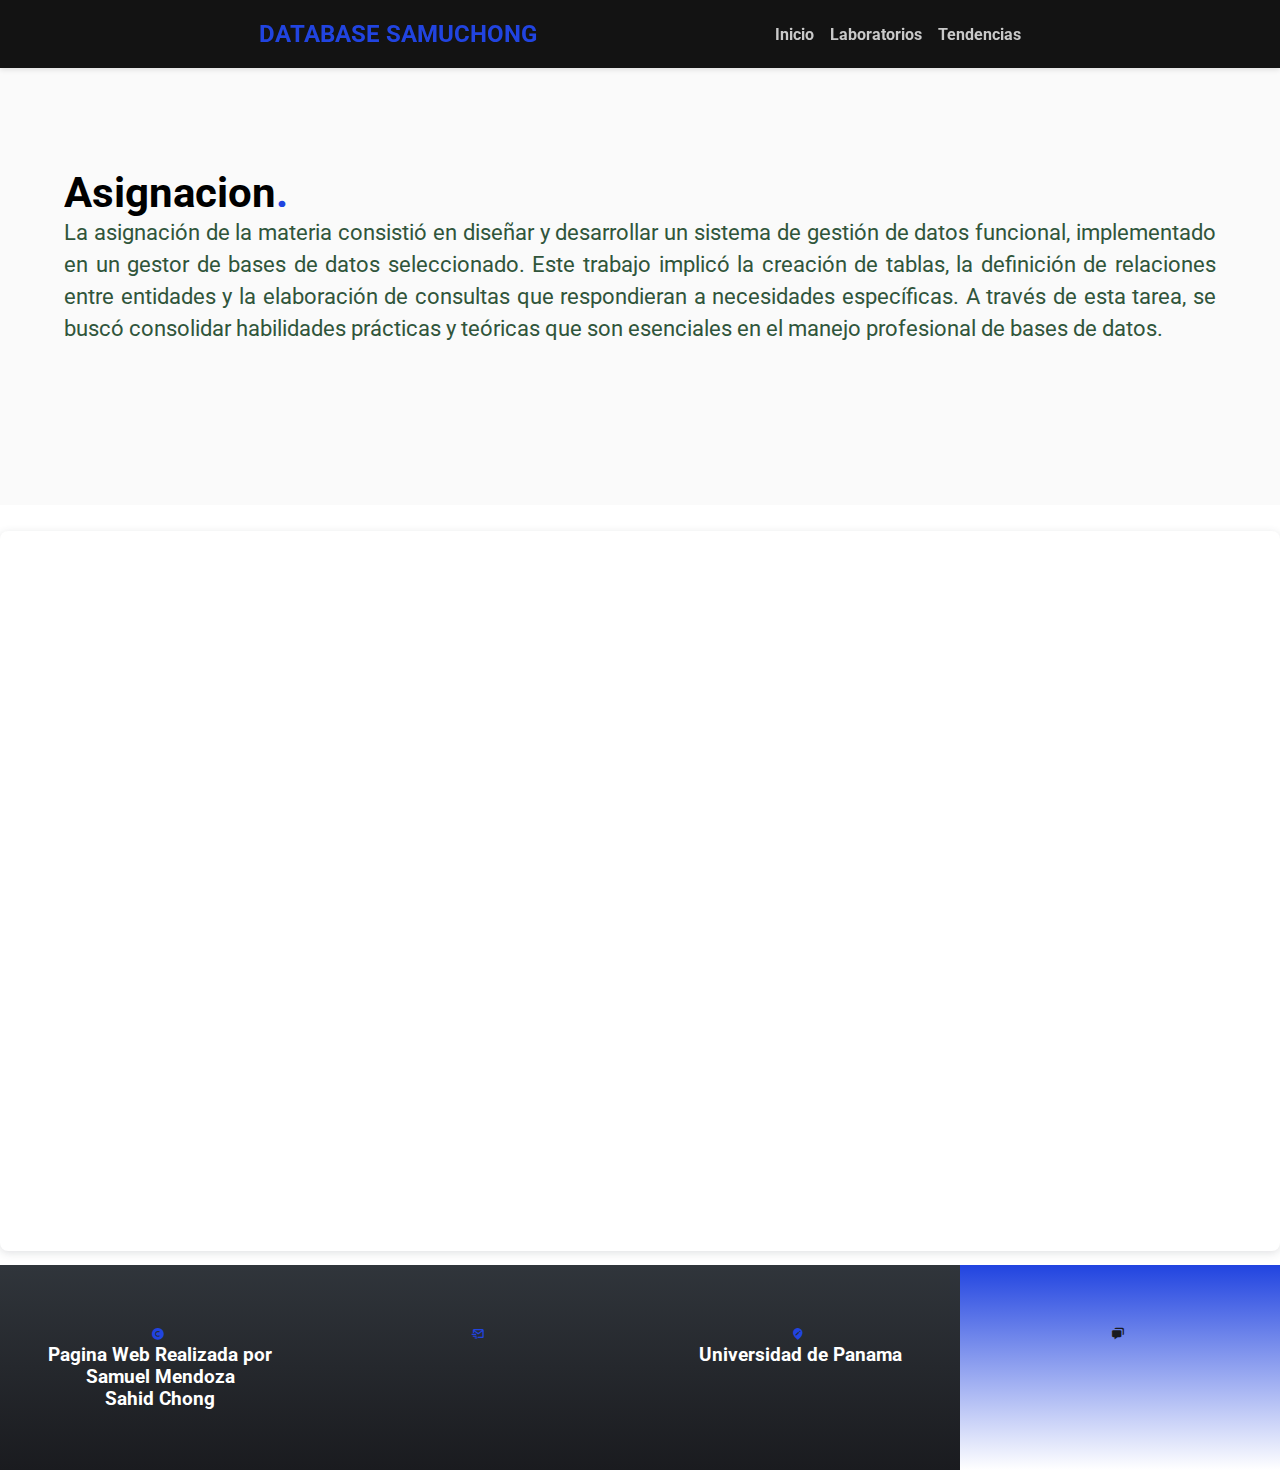
<file: asig.html>
<!DOCTYPE html>
<html lang="es">
<head>
	<meta charset="utf-8">
	<meta name="viewport" content="width=device-width, initial-scale=1.0">
	<title>DATABASE SAMUCHONG</title>
	<link rel="stylesheet" type="text/css" href="css/style.css">
	<link href='https://unpkg.com/boxicons@2.1.2/css/boxicons.min.css' rel='stylesheet'>

</head>
<body>

<header class="">
    <header class="navbar">
		<div class="logo">DATABASE SAMUCHONG</div>
		<nav class="nav-links">
		<a href="index.html">Inicio</a>
		<div class="dropdown">
			<a href="#" class="dropdown-toggle">Laboratorios</a>
			<div class="dropdown-menu">
			<a href="asig.html">Asignacion #1</a>
			<a href="lab1.html">Lab 1</a>
			<a href="lab2.html">Lab 2</a>
			<a href="lab3.html">Lab 3</a>
			<a href="gestores.html">Gestores BD</a>
			<a href="bd.html">Base de datos</a>
			</div>
		</div>
		<div class="dropdown">
			<a href="#" class="dropdown-toggle">Tendencias</a>
			<div class="dropdown-menu">
			<a href="bdeducativa.html">Base de datos Educativa</a>
			<a href="ciudint.html">Ciudades Inteligentes</a>
			<a href="intelartif.html">Inteligencia Artificial</a>
			</div>
		</div>
		</nav>
		<button class="menu-toggle" aria-label="Toggle Menu">☰</button>
</header>

</header>
    <main>
	<section class="service">
		<div class="container">
			<h2 class="subtitle">Asignacion<span class="point">.</span></h2>
			<p class="copy_section">La asignación de la materia consistió en diseñar y desarrollar un sistema de gestión de datos funcional, implementado en un gestor de bases de datos seleccionado. Este trabajo implicó la creación de tablas, la definición de relaciones entre entidades y la elaboración de consultas que respondieran a necesidades específicas. A través de esta tarea, se buscó consolidar habilidades prácticas y teóricas que son esenciales en el manejo profesional de bases de datos.</p>

		</div>
	</section>

	<div style="position: relative; width: 100%; height: 0; padding-top: 56.2500%;
		padding-bottom: 0; box-shadow: 0 2px 8px 0 rgba(63,69,81,0.16); margin-top: 1.6em; margin-bottom: 0.9em; overflow: hidden;
		border-radius: 8px; will-change: transform;">
		<iframe loading="lazy" style="position: absolute; width: 100%; height: 100%; top: 0; left: 0; border: none; padding: 0;margin: 0;"
		src="https://www.canva.com/design/DAGRFPnb-00/d_DtuCz8EpjmlcNYxoniRA/view?embed" allowfullscreen="allowfullscreen" allow="fullscreen">
		</iframe>
	</div>



	

</main>
	
	<footer class="footer">
	
		<div class="contact">
			<div class="item_contact">
				<i class='bx bxs-copyright contact_icon' ></i>
                <h3 class="contact_item">Pagina Web Realizada por</h3>
				<h3 class="contact_item">Samuel Mendoza</h3>
				<h3 class="contact_item">Sahid Chong</h3>
			</div>

			<div class="item_contact">
				<i class='bx bx-mail-send contact_icon' ></i>
				<h3 class="contact_item"></h3>
			</div>

			<div class="item_contact">
				<i class='bx bxs-edit-location contact_icon' ></i>
				<h3 class="contact_item">Universidad de Panama</h3>
			</div>

			<div class="item_contact item_contact--gold">
				<i class='bx bxs-chat contact_icon contact_icon--modifier' ></i>
				<h3 class="contact_item"></h3>
			</div>
		</div>
	</footer>

	<script src="script.js"></script>
</body>
</html>
</file>
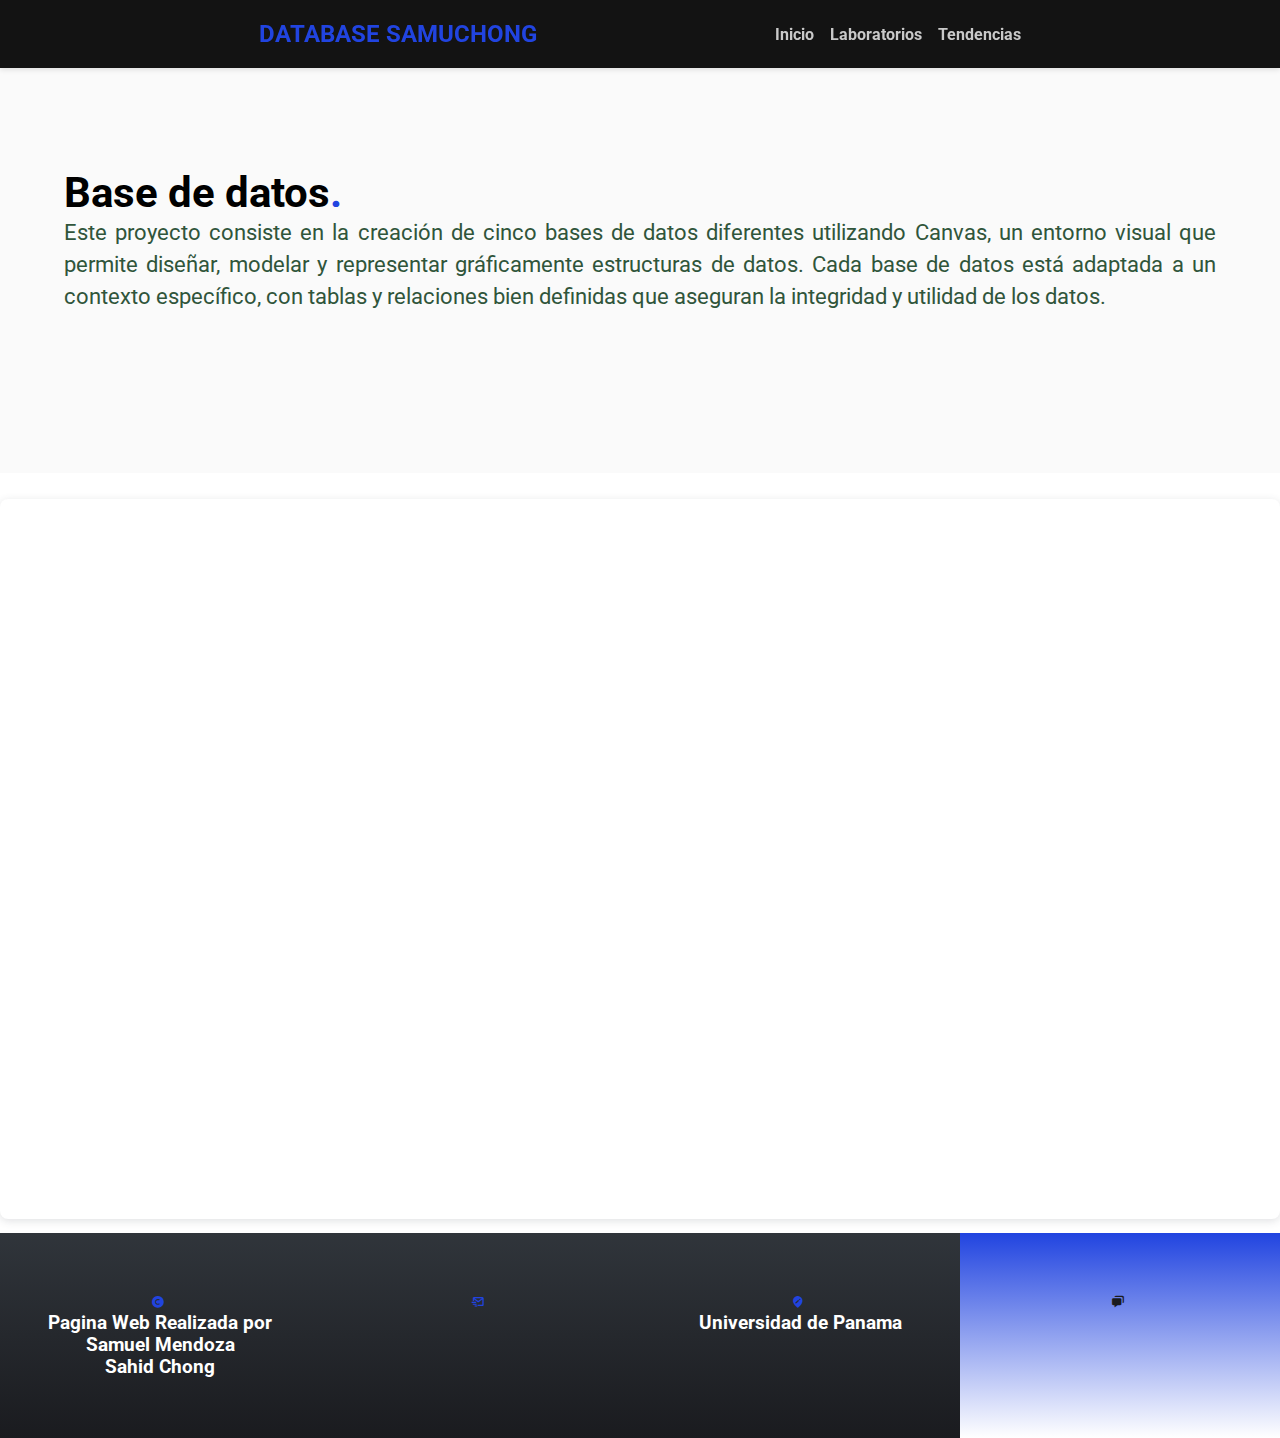
<file: bd.html>
<!DOCTYPE html>
<html lang="es">
<head>
	<meta charset="utf-8">
	<meta name="viewport" content="width=device-width, initial-scale=1.0">
	<title>DATABASE SAMUCHONG</title>
	<link rel="stylesheet" type="text/css" href="css/style.css">
	<link href='https://unpkg.com/boxicons@2.1.2/css/boxicons.min.css' rel='stylesheet'>

</head>
<body>

<header class="">
    <header class="navbar">
		<div class="logo">DATABASE SAMUCHONG</div>
		<nav class="nav-links">
		<a href="index.html">Inicio</a>
		<div class="dropdown">
			<a href="#" class="dropdown-toggle">Laboratorios</a>
			<div class="dropdown-menu">
			<a href="asig.html">Asignacion #1</a>
			<a href="lab1.html">Lab 1</a>
			<a href="lab2.html">Lab 2</a>
			<a href="lab3.html">Lab 3</a>
			<a href="gestores.html">Gestores BD</a>
			<a href="bd.html">Base de datos</a>
			</div>
		</div>
		<div class="dropdown">
			<a href="#" class="dropdown-toggle">Tendencias</a>
			<div class="dropdown-menu">
			<a href="bdeducativa.html">Base de datos Educativa</a>
			<a href="ciudint.html">Ciudades Inteligentes</a>
			<a href="intelartif.html">Inteligencia Artificial</a>
			</div>
		</div>
		</nav>
		<button class="menu-toggle" aria-label="Toggle Menu">☰</button>
</header>

</header>
    <main>
	<section class="service">
		<div class="container">
			<h2 class="subtitle">Base de datos<span class="point">.</span></h2>
			<p class="copy_section">Este proyecto consiste en la creación de cinco bases de datos diferentes utilizando Canvas, un entorno visual que permite diseñar, modelar y representar gráficamente estructuras de datos. Cada base de datos está adaptada a un contexto específico, con tablas y relaciones bien definidas que aseguran la integridad y utilidad de los datos.</p>

		</div>
	</section>

    <div style="position: relative; width: 100%; height: 0; padding-top: 56.2500%;
        padding-bottom: 0; box-shadow: 0 2px 8px 0 rgba(63,69,81,0.16); margin-top: 1.6em; margin-bottom: 0.9em; overflow: hidden;
        border-radius: 8px; will-change: transform;">
        <iframe loading="lazy" style="position: absolute; width: 100%; height: 100%; top: 0; left: 0; border: none; padding: 0;margin: 0;"
            src="https://www.canva.com/design/DAGXje9-gIw/mxjt8_2KIPt4SF8Tkbq3jw/view?embed" allowfullscreen="allowfullscreen" allow="fullscreen">
        </iframe>
    </div>
	

</main>
	
	<footer class="footer">
	
		<div class="contact">
			<div class="item_contact">
				<i class='bx bxs-copyright contact_icon' ></i>
                <h3 class="contact_item">Pagina Web Realizada por</h3>
				<h3 class="contact_item">Samuel Mendoza</h3>
				<h3 class="contact_item">Sahid Chong</h3>
			</div>

			<div class="item_contact">
				<i class='bx bx-mail-send contact_icon' ></i>
				<h3 class="contact_item"></h3>
			</div>

			<div class="item_contact">
				<i class='bx bxs-edit-location contact_icon' ></i>
				<h3 class="contact_item">Universidad de Panama</h3>
			</div>

			<div class="item_contact item_contact--gold">
				<i class='bx bxs-chat contact_icon contact_icon--modifier' ></i>
				<h3 class="contact_item"></h3>
			</div>
		</div>
	</footer>

	<script src="script.js"></script>
</body>
</html>
</file>
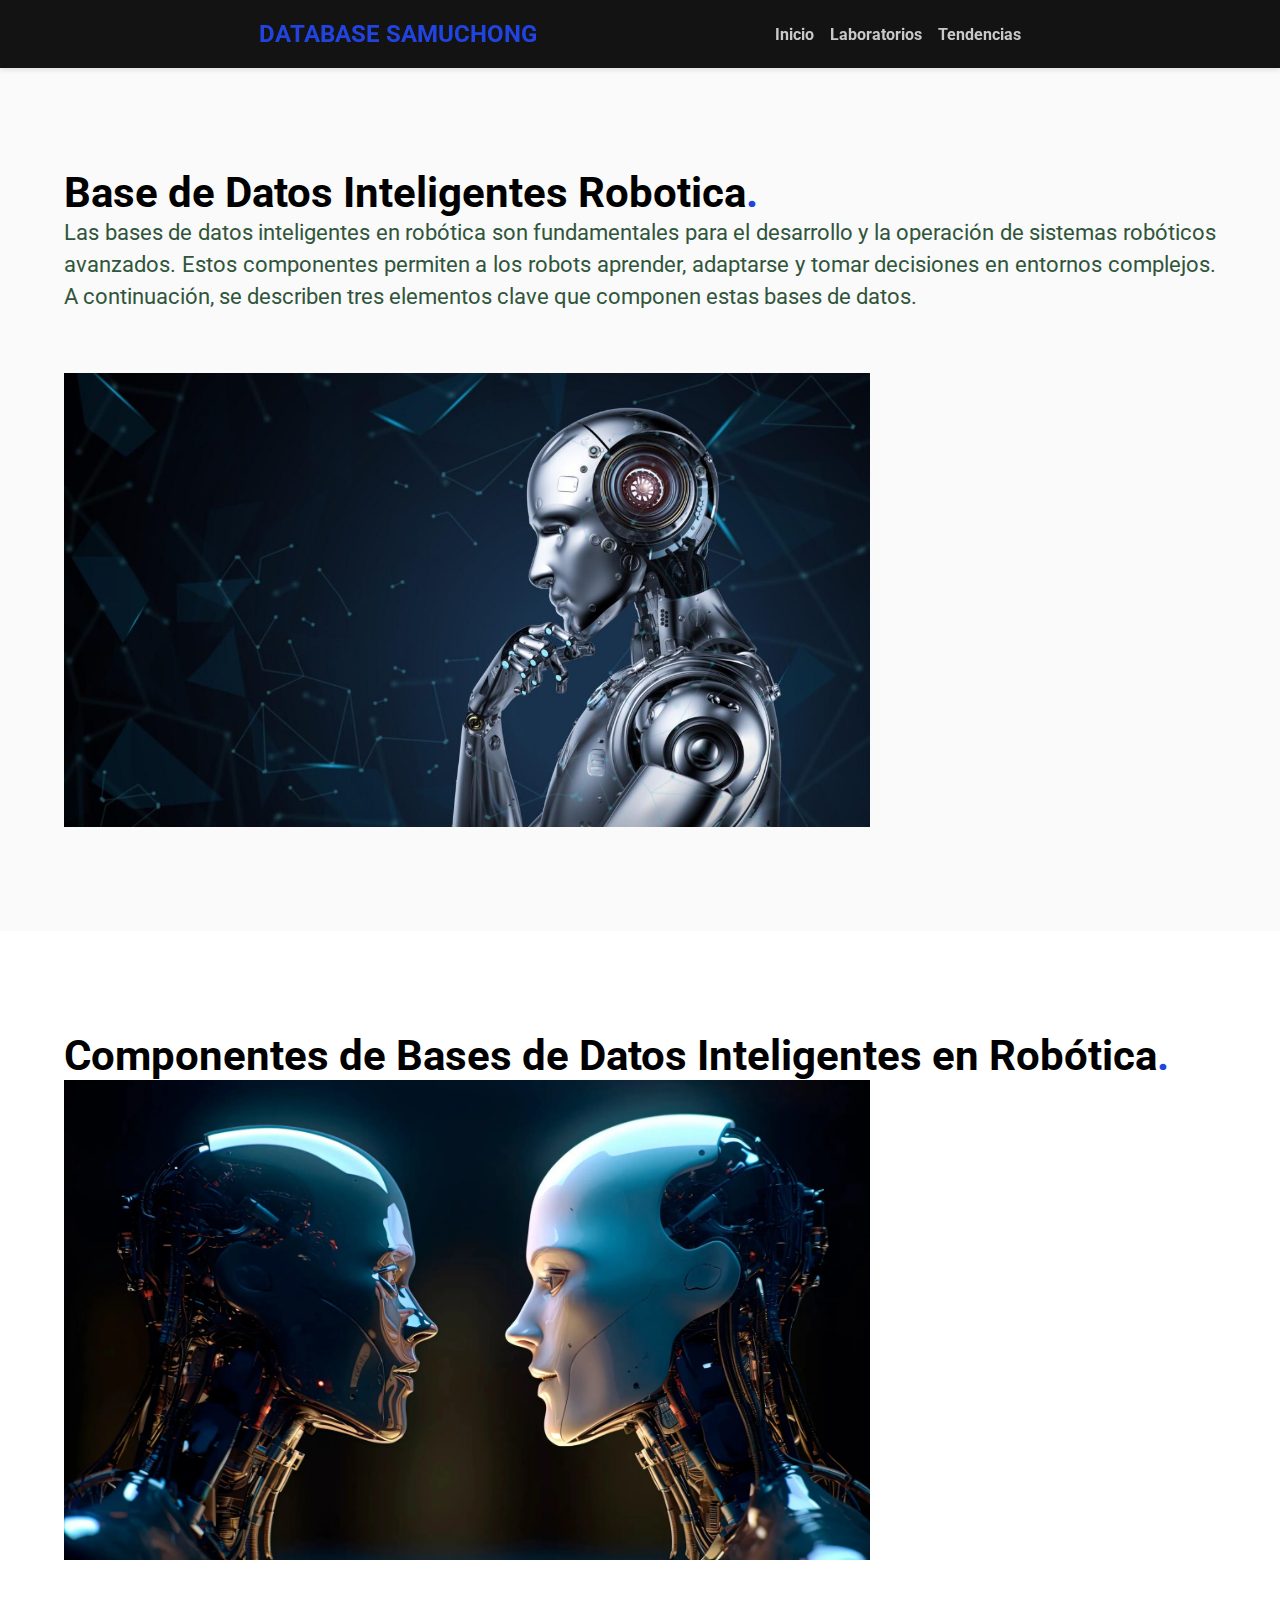
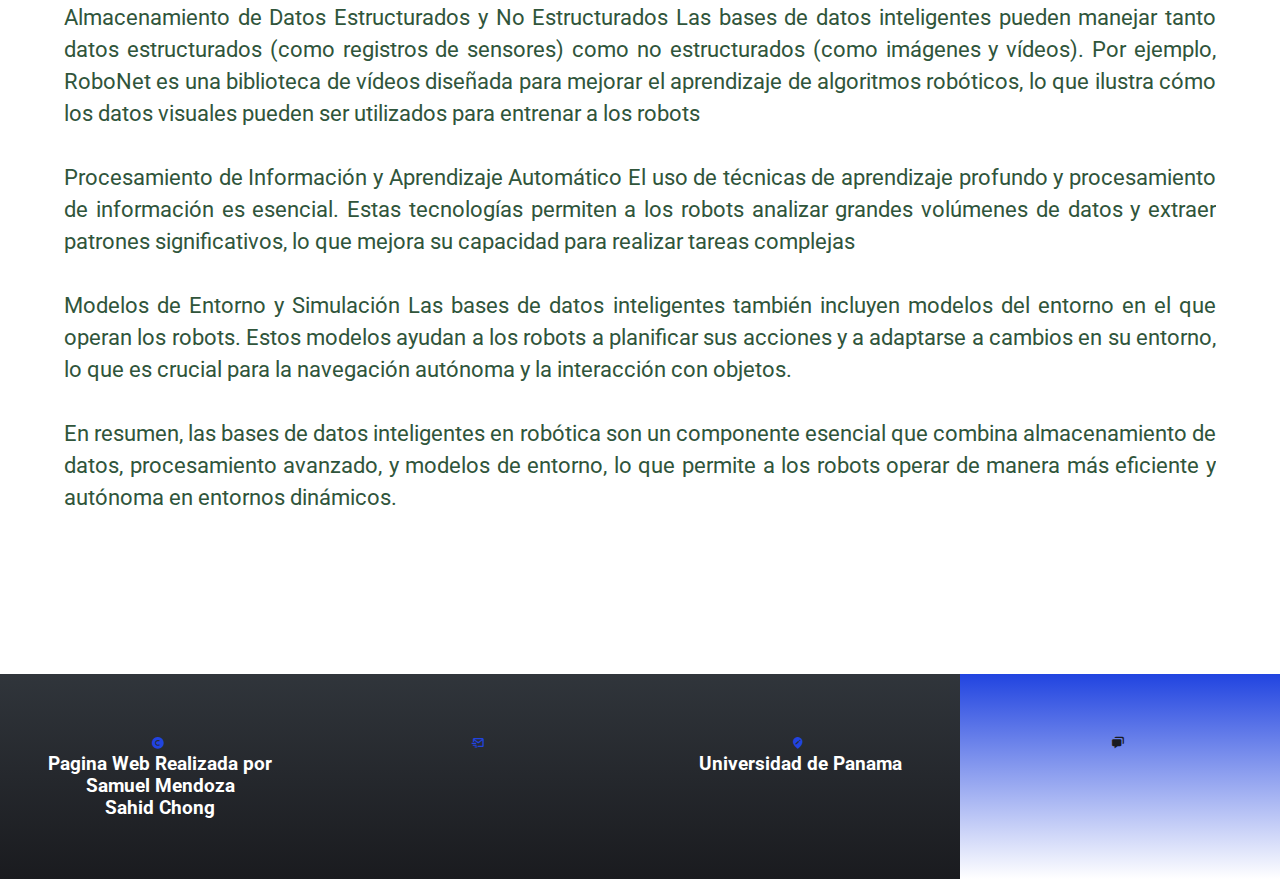
<file: bdeducativa.html>
<!DOCTYPE html>
<html lang="es">
<head>
	<meta charset="utf-8">
	<meta name="viewport" content="width=device-width, initial-scale=1.0">
	<title>DATABASE SAMUCHONG</title>
	<link rel="stylesheet" type="text/css" href="css/style.css">
	<link href='https://unpkg.com/boxicons@2.1.2/css/boxicons.min.css' rel='stylesheet'>

</head>
<body>

<header class="">
    <header class="navbar">
		<div class="logo">DATABASE SAMUCHONG</div>
		<nav class="nav-links">
		<a href="index.html">Inicio</a>
		<div class="dropdown">
			<a href="#" class="dropdown-toggle">Laboratorios</a>
			<div class="dropdown-menu">
			<a href="asig.html">Asignacion #1</a>
			<a href="lab1.html">Lab 1</a>
			<a href="lab2.html">Lab 2</a>
			<a href="lab3.html">Lab 3</a>
			<a href="gestores.html">Gestores BD</a>
			<a href="bd.html">Base de datos</a>
			</div>
		</div>
		<div class="dropdown">
			<a href="#" class="dropdown-toggle">Tendencias</a>
			<div class="dropdown-menu">
			<a href="bdeducativa.html">Base de datos Robotica</a>
			<a href="ciudint.html">Ciudades Inteligentes</a>
			<a href="intelartif.html">Inteligencia Artificial</a>
			</div>
		</div>
		</nav>
		<button class="menu-toggle" aria-label="Toggle Menu">☰</button>
</header>

</header>
    <main>
	<section class="service">
		<div class="container">
			<h2 class="subtitle">Base de Datos Inteligentes Robotica<span class="point">.</span></h2>
			<p class="copy_section">Las bases de datos inteligentes en robótica son fundamentales para el desarrollo y la operación 
                de sistemas robóticos avanzados. Estos componentes permiten a los robots aprender, 
                adaptarse y tomar decisiones en entornos complejos. A continuación, se describen tres 
                elementos clave que componen estas bases de datos. 
                </p>
                <img src="images/bdrobot.jpg" class="mockup">
		</div>
	</section>

    <section class="projects container">

        <h2 class="subtitle">Componentes de Bases de Datos Inteligentes en Robótica<span class="point">.</span></h2>
        <img src="images/bdrobot2.webp" class="mockup">
        <br> 
        <br> 
        <br> 
		<p class="copy_section">Almacenamiento de Datos Estructurados y No Estructurados Las bases de datos inteligentes 
            pueden manejar tanto datos estructurados (como registros de sensores) como no 
            estructurados (como imágenes y vídeos). Por ejemplo, RoboNet es una biblioteca de vídeos 
            diseñada para mejorar el aprendizaje de algoritmos robóticos, lo que ilustra cómo los datos 
            visuales pueden ser utilizados para entrenar a los robots
            <br>  
            <br> 
            Procesamiento de Información y Aprendizaje Automático El uso de técnicas de aprendizaje 
            profundo y procesamiento de información es esencial. Estas tecnologías permiten a los robots 
            analizar grandes volúmenes de datos y extraer patrones significativos, lo que mejora su 
            capacidad para realizar tareas complejas  
            <br>
            <br> 
            Modelos de Entorno y Simulación Las bases de datos inteligentes también incluyen modelos del 
            entorno en el que operan los robots. Estos modelos ayudan a los robots a planificar sus acciones 
            y a adaptarse a cambios en su entorno, lo que es crucial para la navegación autónoma y la 
            interacción con objetos. 
            <br>
            <br> 
            En resumen, las bases de datos inteligentes en robótica son un componente esencial que 
            combina almacenamiento de datos, procesamiento avanzado, y modelos de entorno, lo que 
            permite a los robots operar de manera más eficiente y autónoma en entornos dinámicos.</p>
    </section>



	

</main>
	
	<footer class="footer">
	
		<div class="contact">
			<div class="item_contact">
				<i class='bx bxs-copyright contact_icon' ></i>
                <h3 class="contact_item">Pagina Web Realizada por</h3>
				<h3 class="contact_item">Samuel Mendoza</h3>
				<h3 class="contact_item">Sahid Chong</h3>
			</div>

			<div class="item_contact">
				<i class='bx bx-mail-send contact_icon' ></i>
				<h3 class="contact_item"></h3>
			</div>

			<div class="item_contact">
				<i class='bx bxs-edit-location contact_icon' ></i>
				<h3 class="contact_item">Universidad de Panama</h3>
			</div>

			<div class="item_contact item_contact--gold">
				<i class='bx bxs-chat contact_icon contact_icon--modifier' ></i>
				<h3 class="contact_item"></h3>
			</div>
		</div>
	</footer>

	<script src="script.js"></script>
</body>
</html>
</file>
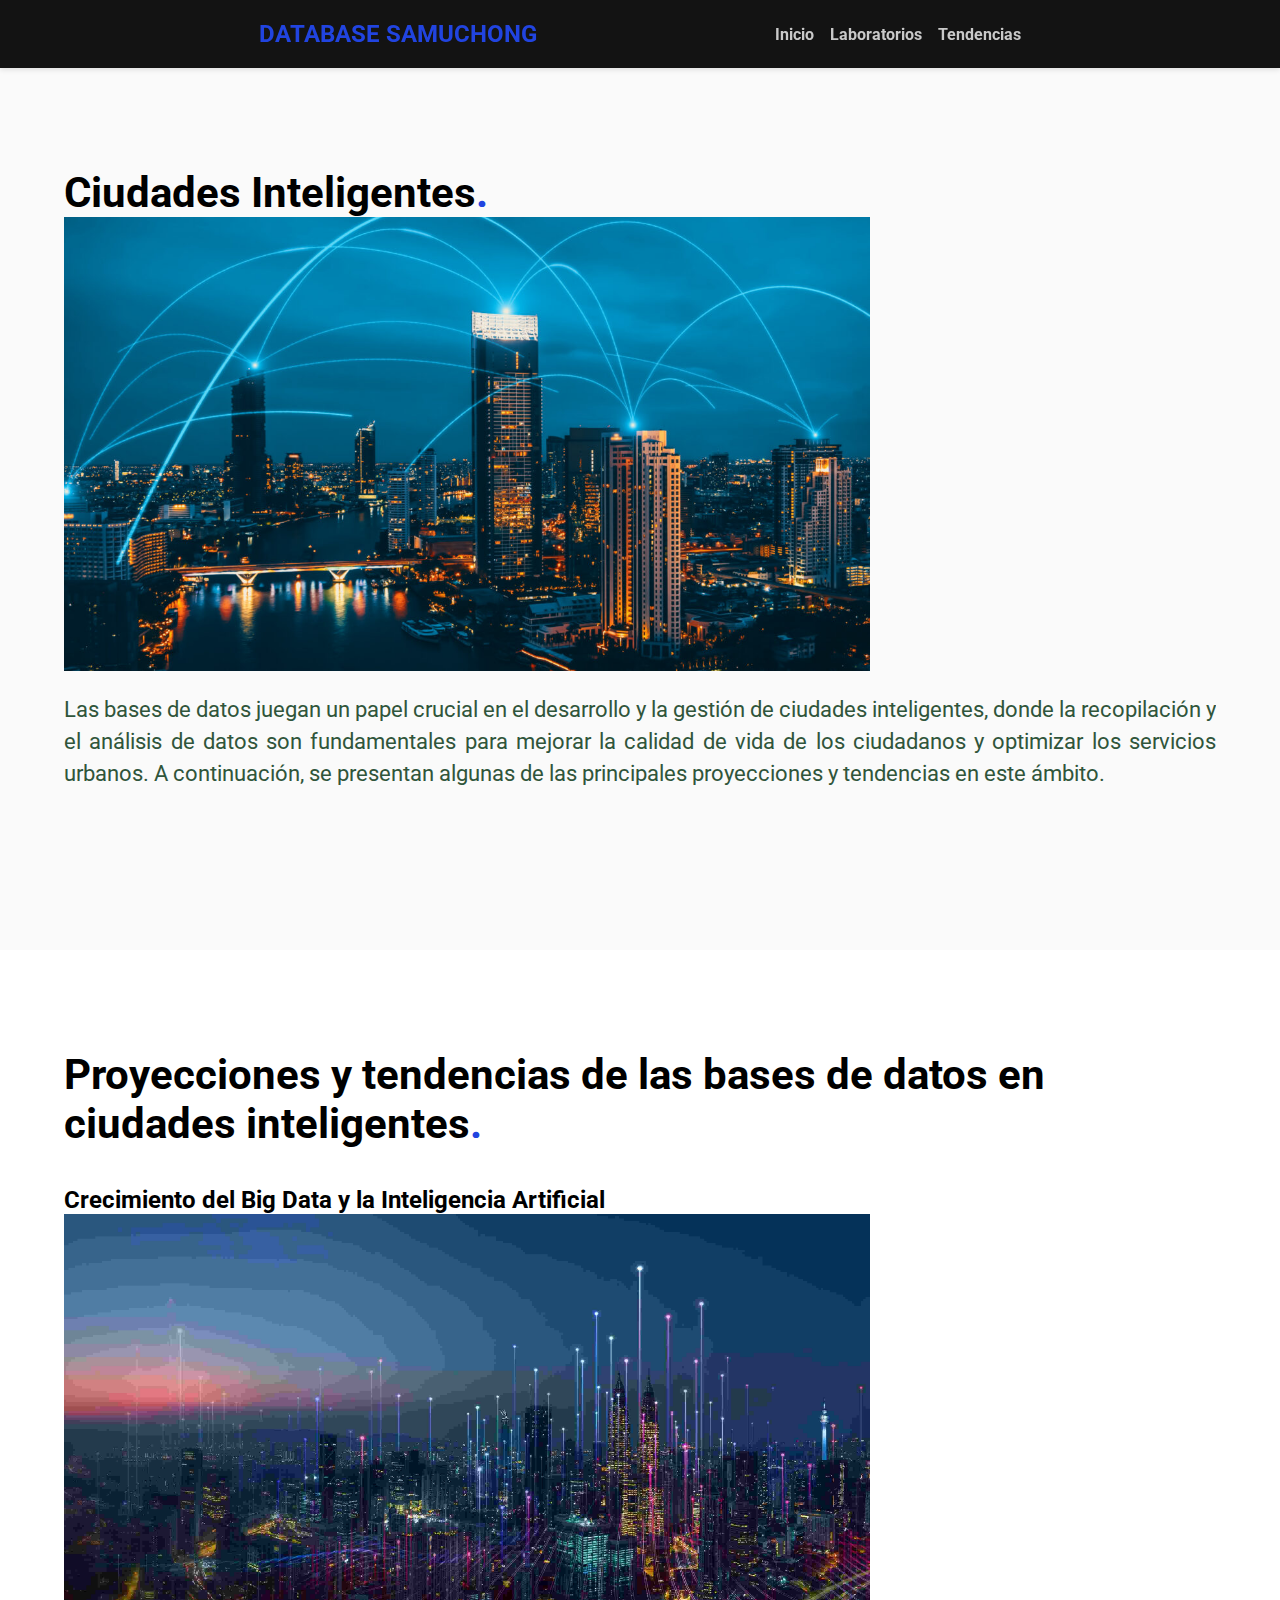
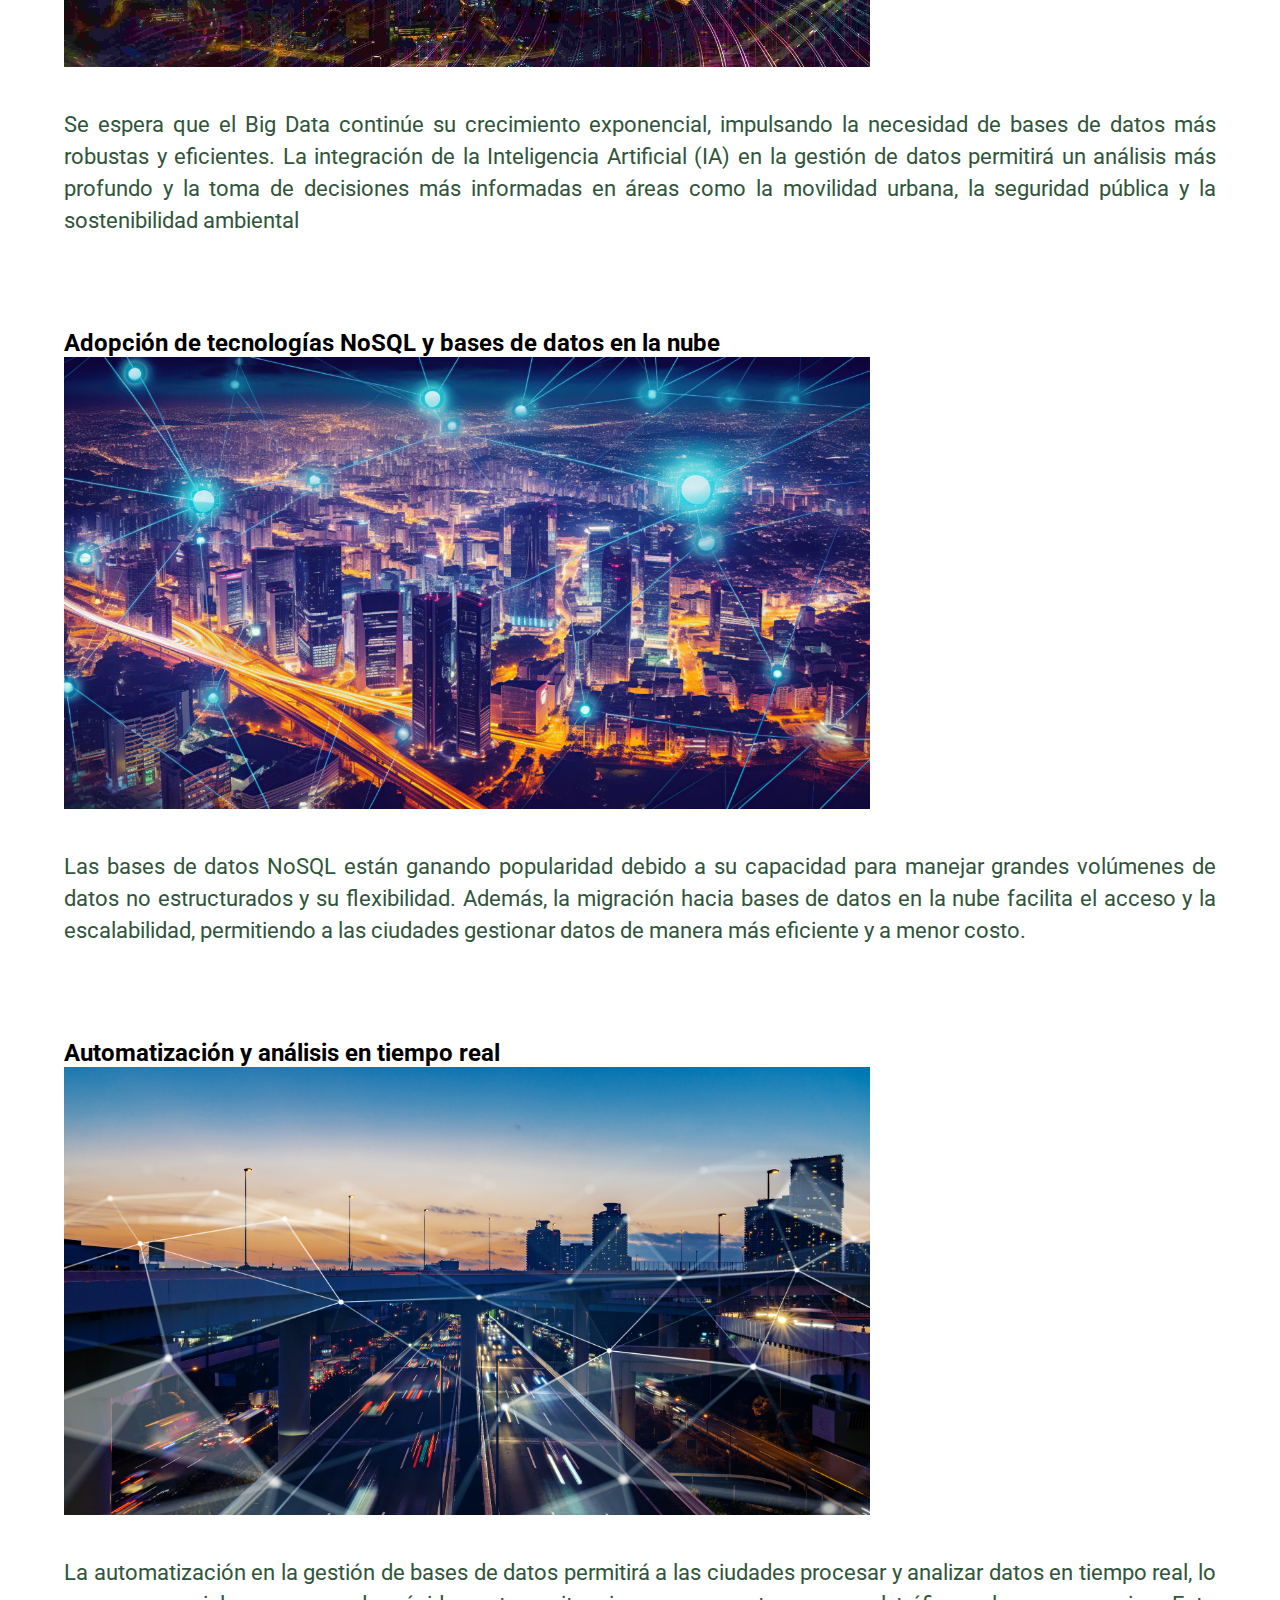
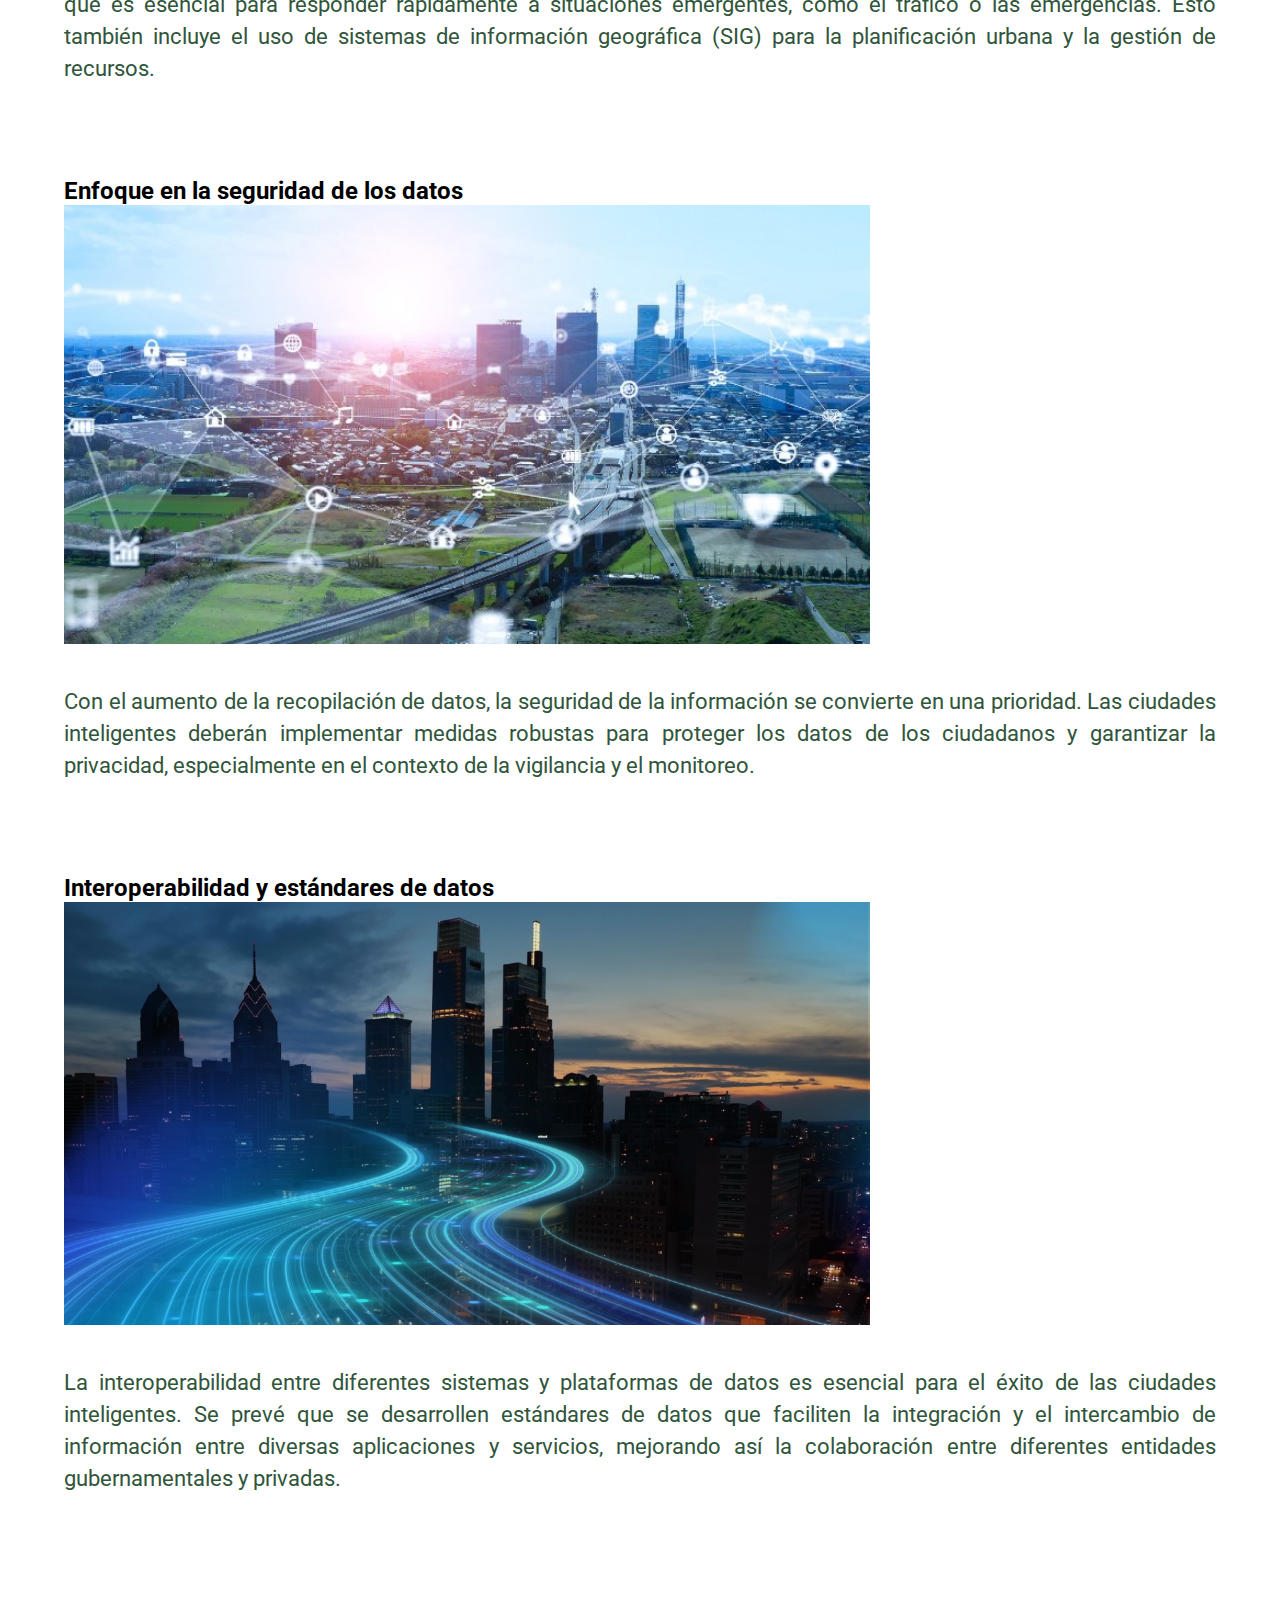
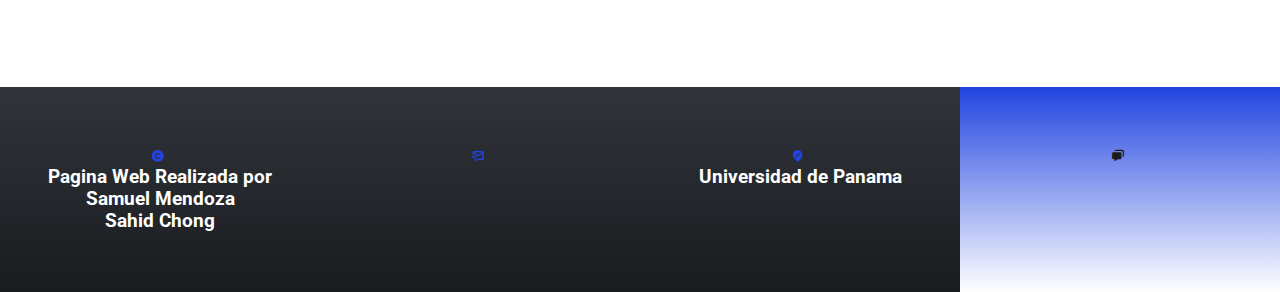
<file: ciudint.html>
<!DOCTYPE html>
<html lang="es">
<head>
	<meta charset="utf-8">
	<meta name="viewport" content="width=device-width, initial-scale=1.0">
	<title>DATABASE SAMUCHONG</title>
	<link rel="stylesheet" type="text/css" href="css/style.css">
	<link href='https://unpkg.com/boxicons@2.1.2/css/boxicons.min.css' rel='stylesheet'>

</head>
<body>

<header class="">
    <header class="navbar">
		<div class="logo">DATABASE SAMUCHONG</div>
		<nav class="nav-links">
		<a href="index.html">Inicio</a>
		<div class="dropdown">
			<a href="#" class="dropdown-toggle">Laboratorios</a>
			<div class="dropdown-menu">
			<a href="asig.html">Asignacion #1</a>
			<a href="lab1.html">Lab 1</a>
			<a href="lab2.html">Lab 2</a>
			<a href="lab3.html">Lab 3</a>
			<a href="gestores.html">Gestores BD</a>
			<a href="bd.html">Base de datos</a>
			</div>
		</div>
		<div class="dropdown">
			<a href="#" class="dropdown-toggle">Tendencias</a>
			<div class="dropdown-menu">
			<a href="bdeducativa.html">Base de datos Robotica</a>
			<a href="ciudint.html">Ciudades Inteligentes</a>
			<a href="intelartif.html">Inteligencia Artificial</a>
			</div>
		</div>
		</nav>
		<button class="menu-toggle" aria-label="Toggle Menu">☰</button>
</header>

</header>
    <main>
	<section class="service">
		<div class="container">
			<h2 class="subtitle">Ciudades Inteligentes<span class="point">.</span></h2>
            <img src="images/fondociudad.jpg" class="mockup">
            <br>
            <br>
			<p class="copy_section">Las bases de datos juegan un papel crucial en el desarrollo y la gestión de ciudades inteligentes, 
                donde la recopilación y el análisis de datos son fundamentales para mejorar la calidad de vida 
                de los ciudadanos y optimizar los servicios urbanos. A continuación, se presentan algunas de 
                las principales proyecciones y tendencias en este ámbito. 
                </p>
                
		</div>
	</section>

    <section class="projects container">

        <h2 class="subtitle">Proyecciones y tendencias de las bases de datos en ciudades inteligentes<span class="point">.</span></h2>
        <br>
        <br>
        <h2 class="">Crecimiento del Big Data y la Inteligencia Artificial</h2>
        <img src="images/ciudadint2.jpg" class="mockup">
        <br> 
        <br> 
        <br> 
		<p class="copy_section">Se espera que el Big Data continúe su crecimiento exponencial, impulsando la necesidad de 
            bases de datos más robustas y eficientes. La integración de la Inteligencia Artificial (IA) en la 
            gestión de datos permitirá un análisis más profundo y la toma de decisiones más informadas en 
            áreas como la movilidad urbana, la seguridad pública y la sostenibilidad ambiental  
            <br>  
            <br></p>
        <h2>Adopción de tecnologías NoSQL y bases de datos en la nube</h2>
        <img src="images/ciudadint3.jpg" class="mockup">
        <br> 
        <br> 
        <br> 
        <p class="copy_section">Las bases de datos NoSQL están ganando popularidad debido a su capacidad para manejar 
            grandes volúmenes de datos no estructurados y su flexibilidad. Además, la migración hacia 
            bases de datos en la nube facilita el acceso y la escalabilidad, permitiendo a las ciudades 
            gestionar datos de manera más eficiente y a menor costo. 
            <br>  
            <br></p>
            
        <h2>Automatización y análisis en tiempo real</h2>
        <img src="images/ciudadint4.jpg" class="mockup">
        <br> 
        <br> 
        <br> 
        <p class="copy_section">La automatización en la gestión de bases de datos permitirá a las ciudades procesar y analizar 
            datos en tiempo real, lo que es esencial para responder rápidamente a situaciones emergentes, 
            como el tráfico o las emergencias. Esto también incluye el uso de sistemas de información 
            geográfica (SIG) para la planificación urbana y la gestión de recursos.
            <br>  
            <br></p>

    
        <h2>Enfoque en la seguridad de los datos</h2>
        <img src="images/ciudadint5.jpg" class="mockup">
        <br> 
        <br> 
        <br> 
        <p class="copy_section">Con el aumento de la recopilación de datos, la seguridad de la información se convierte en una 
            prioridad. Las ciudades inteligentes deberán implementar medidas robustas para proteger los 
            datos de los ciudadanos y garantizar la privacidad, especialmente en el contexto de la vigilancia 
            y el monitoreo.
            <br>  
            <br></p>

        <h2>Interoperabilidad y estándares de datos</h2>
        <img src="images/ciudadint6.webp" class="mockup">
        <br> 
        <br> 
        <br> 
        <p class="copy_section">La interoperabilidad entre diferentes sistemas y plataformas de datos es esencial para el éxito 
            de las ciudades inteligentes. Se prevé que se desarrollen estándares de datos que faciliten la 
            integración y el intercambio de información entre diversas aplicaciones y servicios, mejorando 
            así la colaboración entre diferentes entidades gubernamentales y privadas.
            <br>  
            <br></p>
    </section>



	

</main>
	
	<footer class="footer">
	
		<div class="contact">
			<div class="item_contact">
				<i class='bx bxs-copyright contact_icon' ></i>
                <h3 class="contact_item">Pagina Web Realizada por</h3>
				<h3 class="contact_item">Samuel Mendoza</h3>
				<h3 class="contact_item">Sahid Chong</h3>
			</div>

			<div class="item_contact">
				<i class='bx bx-mail-send contact_icon' ></i>
				<h3 class="contact_item"></h3>
			</div>

			<div class="item_contact">
				<i class='bx bxs-edit-location contact_icon' ></i>
				<h3 class="contact_item">Universidad de Panama</h3>
			</div>

			<div class="item_contact item_contact--gold">
				<i class='bx bxs-chat contact_icon contact_icon--modifier' ></i>
				<h3 class="contact_item"></h3>
			</div>
		</div>
	</footer>

	<script src="script.js"></script>
</body>
</html>
</file>
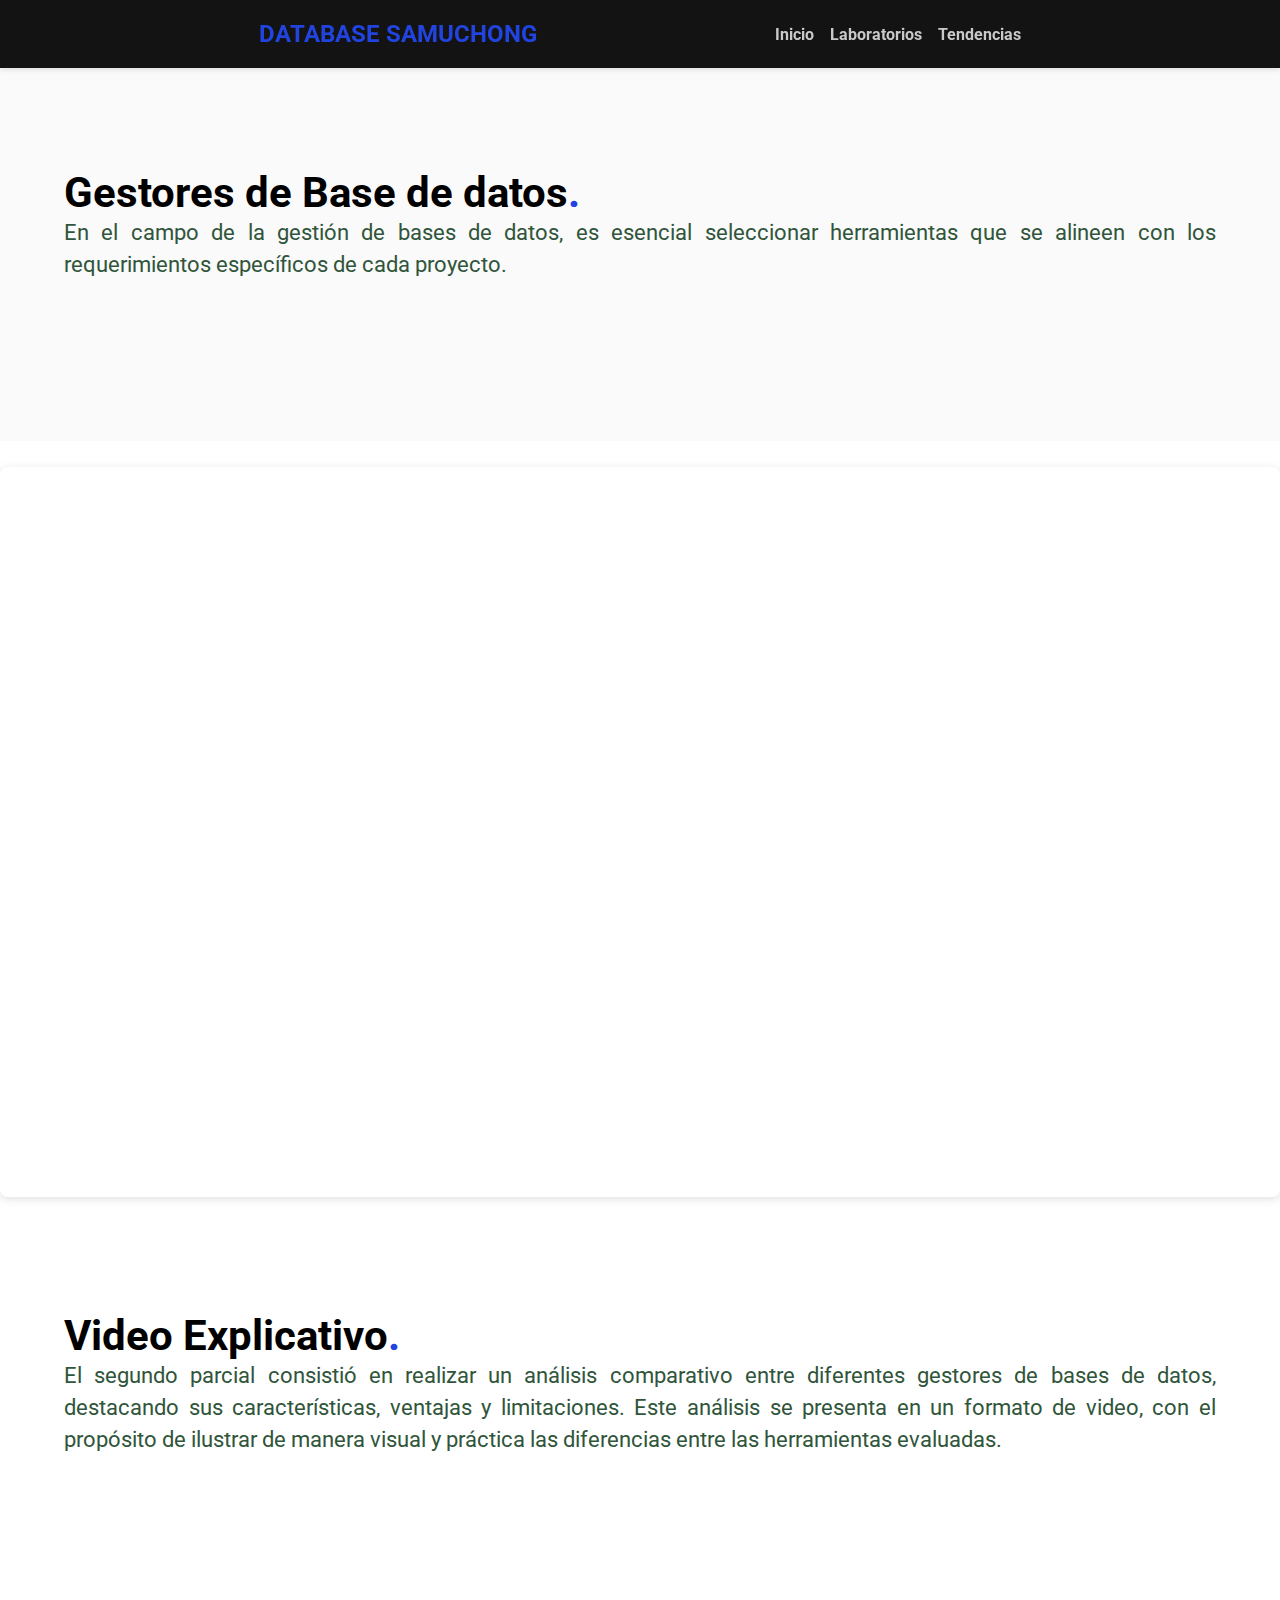
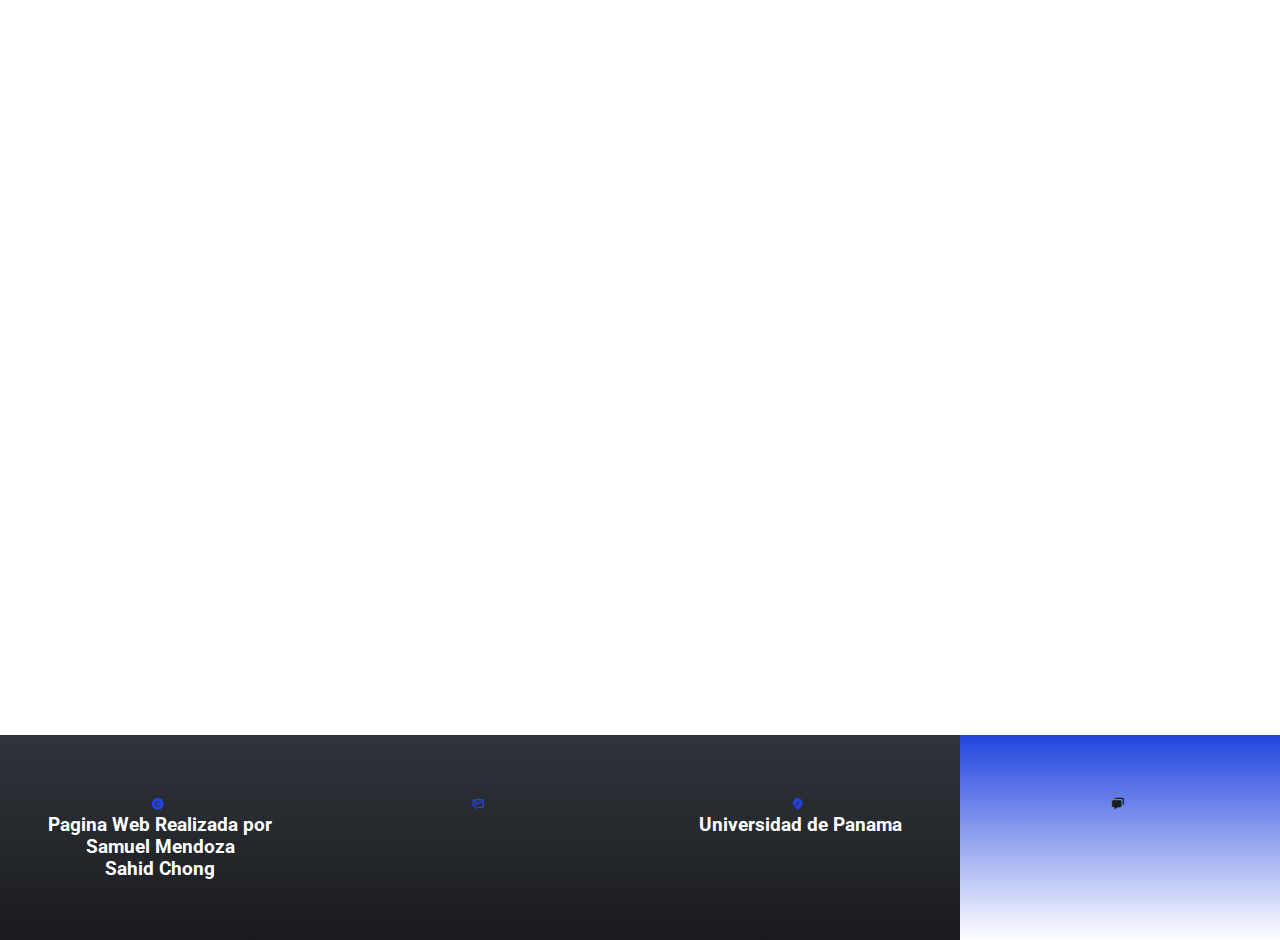
<file: gestores.html>
<!DOCTYPE html>
<html lang="es">
<head>
	<meta charset="utf-8">
	<meta name="viewport" content="width=device-width, initial-scale=1.0">
	<title>DATABASE SAMUCHONG</title>
	<link rel="stylesheet" type="text/css" href="css/style.css">
	<link href='https://unpkg.com/boxicons@2.1.2/css/boxicons.min.css' rel='stylesheet'>

</head>
<body>

<header class="">
    <header class="navbar">
		<div class="logo">DATABASE SAMUCHONG</div>
		<nav class="nav-links">
		<a href="index.html">Inicio</a>
		<div class="dropdown">
			<a href="#" class="dropdown-toggle">Laboratorios</a>
			<div class="dropdown-menu">
			<a href="asig.html">Asignacion #1</a>
			<a href="lab1.html">Lab 1</a>
			<a href="lab2.html">Lab 2</a>
			<a href="lab3.html">Lab 3</a>
			<a href="gestores.html">Gestores BD</a>
			<a href="bd.html">Base de datos</a>
			</div>
		</div>
		<div class="dropdown">
			<a href="#" class="dropdown-toggle">Tendencias</a>
			<div class="dropdown-menu">
			<a href="bdeducativa.html">Base de datos Educativa</a>
			<a href="ciudint.html">Ciudades Inteligentes</a>
			<a href="intelartif.html">Inteligencia Artificial</a>
			</div>
		</div>
		</nav>
		<button class="menu-toggle" aria-label="Toggle Menu">☰</button>
</header>

</header>
    <main>
	<section class="service">
		<div class="container">
			<h2 class="subtitle">Gestores de Base de datos<span class="point">.</span></h2>
			<p class="copy_section">En el campo de la gestión de bases de datos, es esencial seleccionar herramientas que se alineen con los requerimientos específicos de cada proyecto.</p>

		</div>
	</section>

    <div style="position: relative; width: 100%; height: 0; padding-top: 57.0000%;
        padding-bottom: 0; box-shadow: 0 2px 8px 0 rgba(63,69,81,0.16); margin-top: 1.6em; margin-bottom: 0.9em; overflow: hidden;
        border-radius: 8px; will-change: transform;">
        <iframe loading="lazy" style="position: absolute; width: 100%; height: 100%; top: 0; left: 0; border: none; padding: 0;margin: 0;"
            src="https://www.canva.com/design/DAGVKfWF_40/y8ZAZ8gAVtb3B--Uy86aXg/view?embed" allowfullscreen="allowfullscreen" allow="fullscreen">
        </iframe>
    </div>

    <section class="projects container">

        <h2 class="subtitle">Video Explicativo<span class="point">.</span></h2>
		<p class="copy_section">El segundo parcial consistió en realizar un análisis comparativo entre diferentes gestores de bases de datos, destacando sus características, ventajas y limitaciones. Este análisis se presenta en un formato de video, con el propósito de ilustrar de manera visual y práctica las diferencias entre las herramientas evaluadas.</p>
        <iframe width="1060" height="715" src="https://www.youtube.com/embed/sDhcz9yA43I?si=qIgB-kE0zrU-8mTJ" title="YouTube video player" frameborder="0" allow="accelerometer; autoplay; clipboard-write; encrypted-media; gyroscope; picture-in-picture; web-share" referrerpolicy="strict-origin-when-cross-origin" allowfullscreen></iframe>
    </section>



	

</main>
	
	<footer class="footer">
	
		<div class="contact">
			<div class="item_contact">
				<i class='bx bxs-copyright contact_icon' ></i>
                <h3 class="contact_item">Pagina Web Realizada por</h3>
				<h3 class="contact_item">Samuel Mendoza</h3>
				<h3 class="contact_item">Sahid Chong</h3>
			</div>

			<div class="item_contact">
				<i class='bx bx-mail-send contact_icon' ></i>
				<h3 class="contact_item"></h3>
			</div>

			<div class="item_contact">
				<i class='bx bxs-edit-location contact_icon' ></i>
				<h3 class="contact_item">Universidad de Panama</h3>
			</div>

			<div class="item_contact item_contact--gold">
				<i class='bx bxs-chat contact_icon contact_icon--modifier' ></i>
				<h3 class="contact_item"></h3>
			</div>
		</div>
	</footer>

	<script src="script.js"></script>
</body>
</html>
</file>
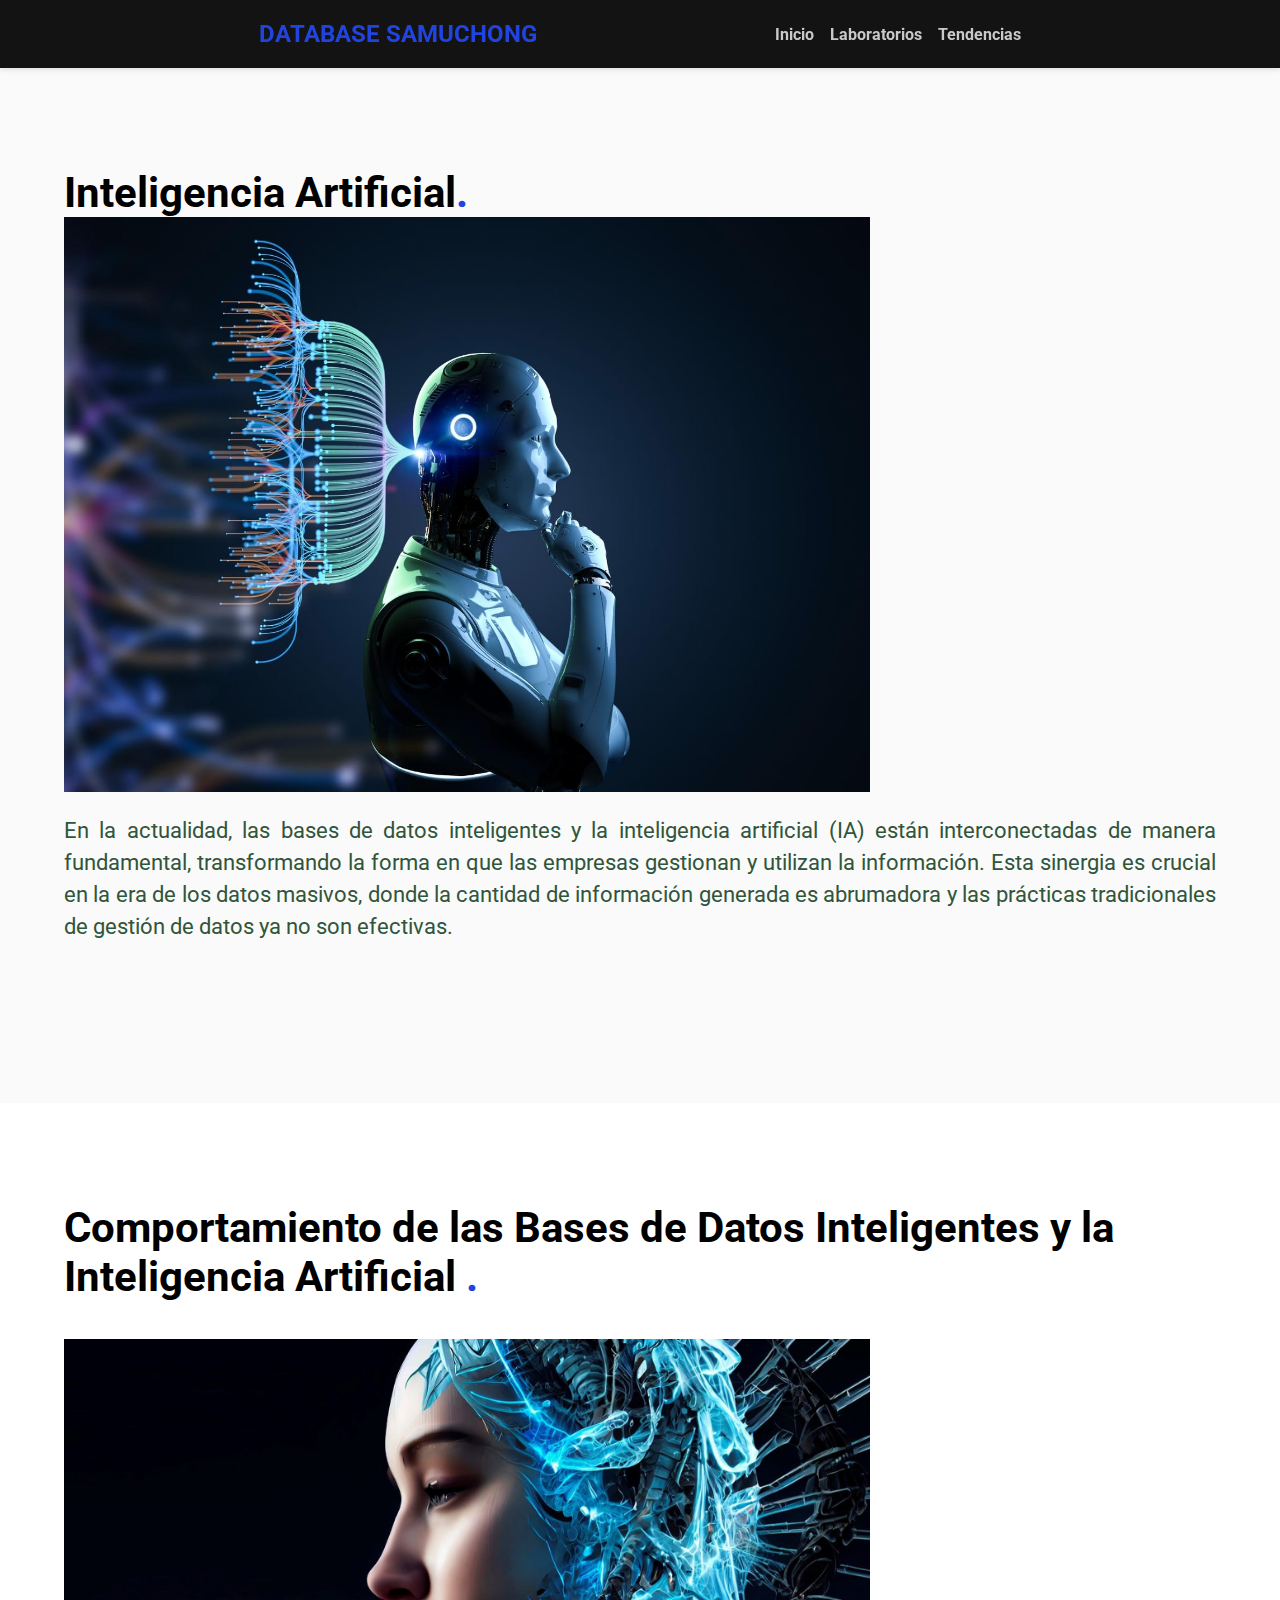
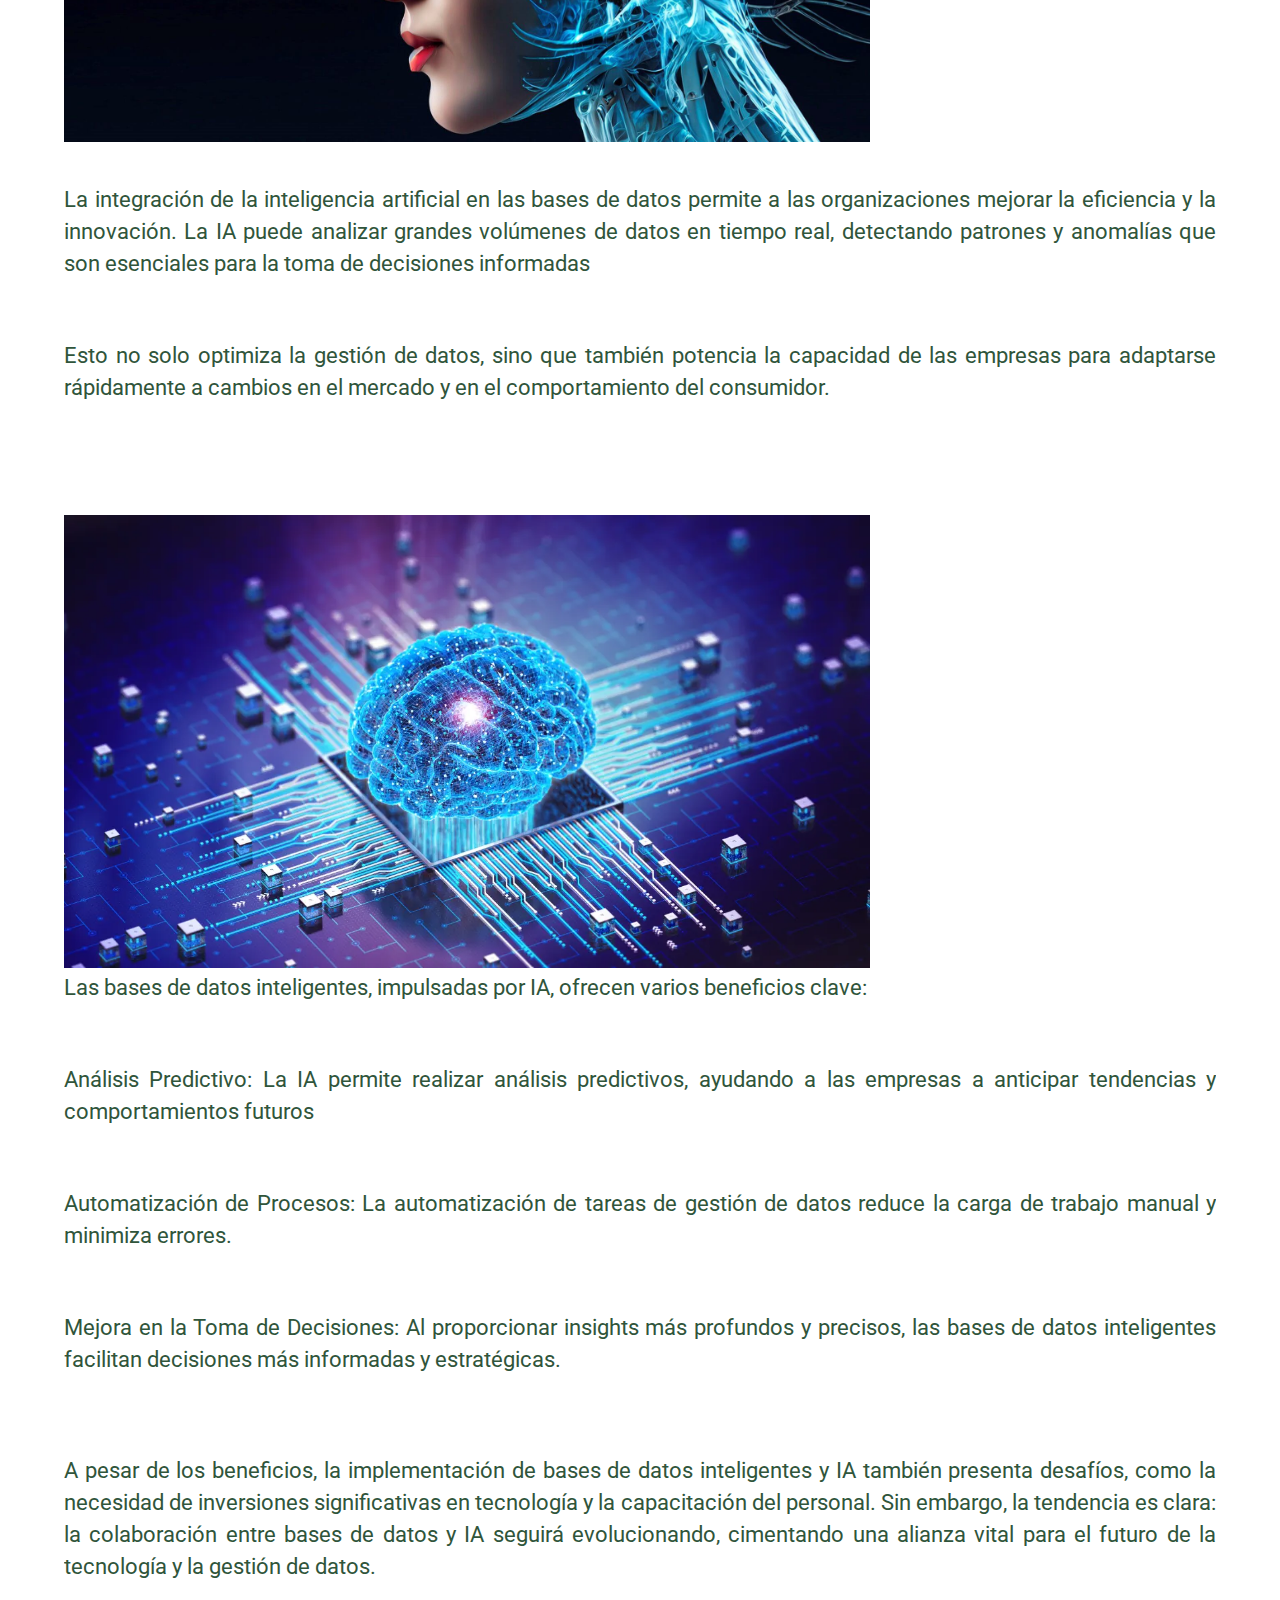
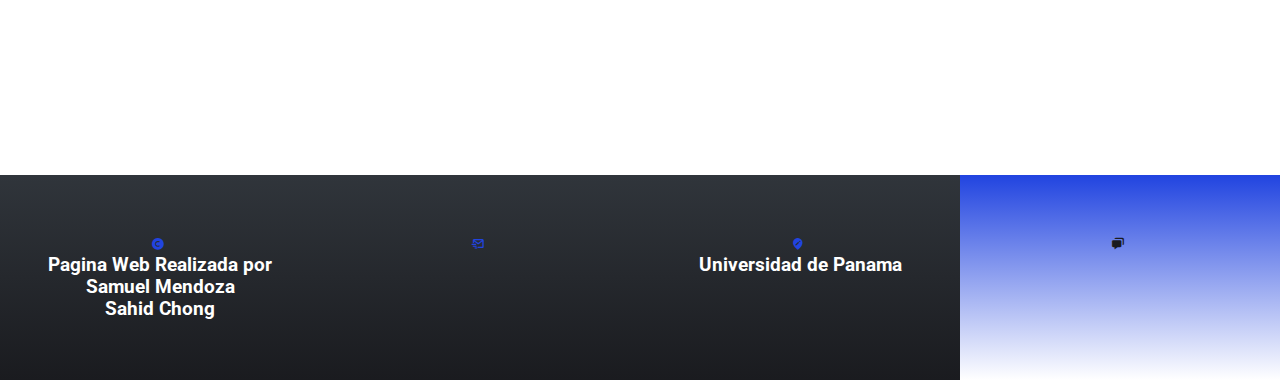
<file: intelartif.html>
<!DOCTYPE html>
<html lang="es">
<head>
	<meta charset="utf-8">
	<meta name="viewport" content="width=device-width, initial-scale=1.0">
	<title>DATABASE SAMUCHONG</title>
	<link rel="stylesheet" type="text/css" href="css/style.css">
	<link href='https://unpkg.com/boxicons@2.1.2/css/boxicons.min.css' rel='stylesheet'>

</head>
<body>

<header class="">
    <header class="navbar">
		<div class="logo">DATABASE SAMUCHONG</div>
		<nav class="nav-links">
		<a href="index.html">Inicio</a>
		<div class="dropdown">
			<a href="#" class="dropdown-toggle">Laboratorios</a>
			<div class="dropdown-menu">
			<a href="asig.html">Asignacion #1</a>
			<a href="lab1.html">Lab 1</a>
			<a href="lab2.html">Lab 2</a>
			<a href="lab3.html">Lab 3</a>
			<a href="gestores.html">Gestores BD</a>
			<a href="bd.html">Base de datos</a>
			</div>
		</div>
		<div class="dropdown">
			<a href="#" class="dropdown-toggle">Tendencias</a>
			<div class="dropdown-menu">
			<a href="bdeducativa.html">Base de datos Robotica</a>
			<a href="ciudint.html">Ciudades Inteligentes</a>
			<a href="intelartif.html">Inteligencia Artificial</a>
			</div>
		</div>
		</nav>
		<button class="menu-toggle" aria-label="Toggle Menu">☰</button>
</header>

</header>
    <main>
	<section class="service">
		<div class="container">
			<h2 class="subtitle">Inteligencia Artificial<span class="point">.</span></h2>
            <img src="images/intart1.jpg" class="mockup">
            <br>
            <br>
			<p class="copy_section">En la actualidad, las bases de datos inteligentes y la inteligencia artificial (IA) están 
                interconectadas de manera fundamental, transformando la forma en que las empresas 
                gestionan y utilizan la información. Esta sinergia es crucial en la era de los datos masivos, donde 
                la cantidad de información generada es abrumadora y las prácticas tradicionales de gestión de 
                datos ya no son efectivas.
                </p>
                
		</div>
	</section>

    <section class="projects container">
        <h2 class="subtitle">Comportamiento de las Bases de Datos Inteligentes y la Inteligencia Artificial <span class="point">.</span></h2>
        <br>
        <br>
        <img src="images/intart2.jpg" class="mockup">
        <br> 
        <br> 
        <br> 
		<p class="copy_section">La integración de la inteligencia artificial en las bases de datos permite a las organizaciones 
            mejorar la eficiencia y la innovación. La IA puede analizar grandes volúmenes de datos en 
            tiempo real, detectando patrones y anomalías que son esenciales para la toma de decisiones 
            informadas
            <br>  </p>
        <p class="copy_section">Esto no solo optimiza la gestión de datos, sino que también potencia la capacidad de las 
            empresas para adaptarse rápidamente a cambios en el mercado y en el comportamiento del 
            consumidor.
            <br>  
            <br></p>
            
        <br> 
        <img src="images/intart3.webp" class="mockup">
        <p class="copy_section">Las bases de datos inteligentes, impulsadas por IA, ofrecen varios beneficios clave: 
            <ul>
                <li class="copy_section">Análisis Predictivo: La IA permite realizar análisis predictivos, ayudando a las empresas a 
                    anticipar tendencias y comportamientos futuros  </li>
                <li class="copy_section">
                    Automatización de Procesos: La automatización de tareas de gestión de datos reduce la carga 
                    de trabajo manual y minimiza errores. 
                </li>
                <li class="copy_section">
                    Mejora en la Toma de Decisiones: Al proporcionar insights más profundos y precisos, las bases 
                    de datos inteligentes facilitan decisiones más informadas y estratégicas. 
                </li>
            </ul>
            <br></p>
        <p class="copy_section">A pesar de los beneficios, la implementación de bases de datos inteligentes y IA también 
            presenta desafíos, como la necesidad de inversiones significativas en tecnología y la 
            capacitación del personal. Sin embargo, la tendencia es clara: la colaboración entre bases de 
            datos y IA seguirá evolucionando, cimentando una alianza vital para el futuro de la tecnología y 
            la gestión de datos.
            <br>  
            <br></p>

    </section>



	

</main>
	
	<footer class="footer">
	
		<div class="contact">
			<div class="item_contact">
				<i class='bx bxs-copyright contact_icon' ></i>
                <h3 class="contact_item">Pagina Web Realizada por</h3>
				<h3 class="contact_item">Samuel Mendoza</h3>
				<h3 class="contact_item">Sahid Chong</h3>
			</div>

			<div class="item_contact">
				<i class='bx bx-mail-send contact_icon' ></i>
				<h3 class="contact_item"></h3>
			</div>

			<div class="item_contact">
				<i class='bx bxs-edit-location contact_icon' ></i>
				<h3 class="contact_item">Universidad de Panama</h3>
			</div>

			<div class="item_contact item_contact--gold">
				<i class='bx bxs-chat contact_icon contact_icon--modifier' ></i>
				<h3 class="contact_item"></h3>
			</div>
		</div>
	</footer>

	<script src="script.js"></script>
</body>
</html>
</file>
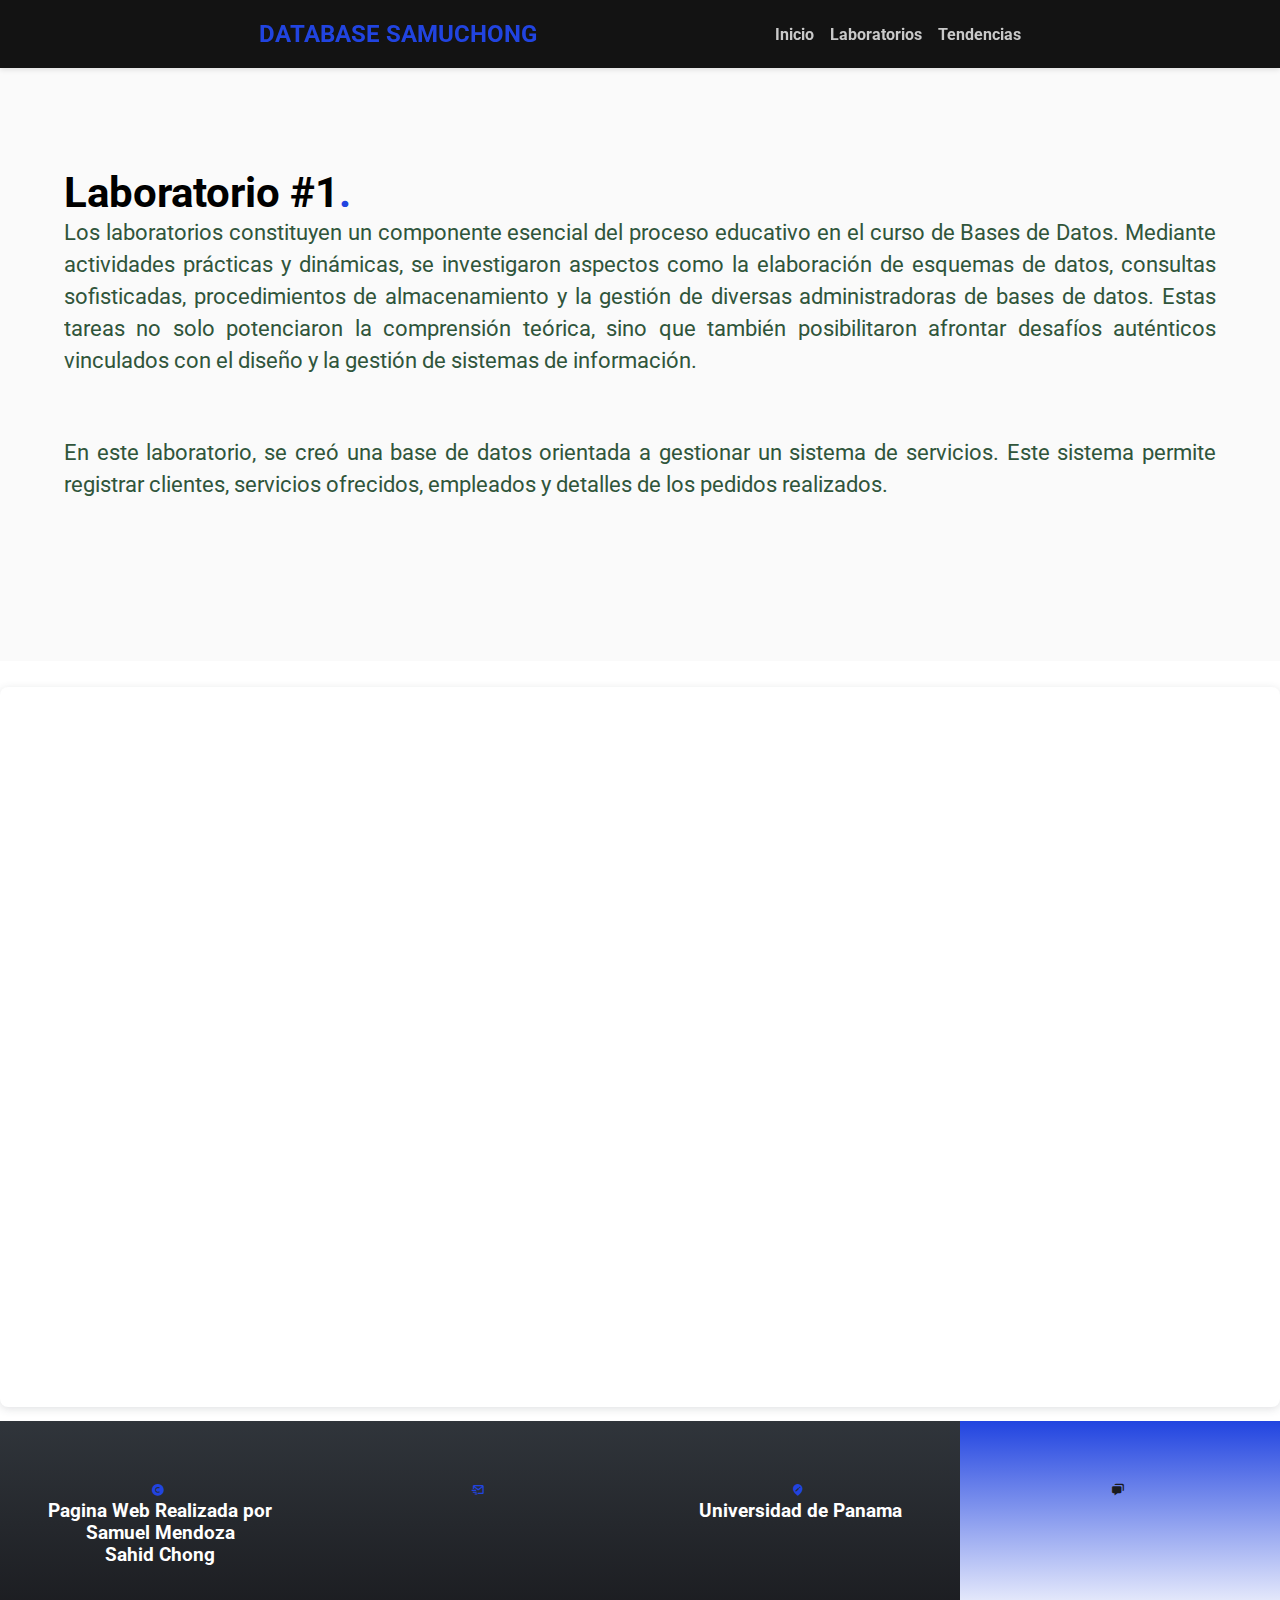
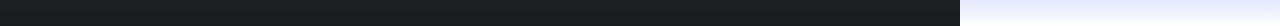
<file: lab1.html>
<!DOCTYPE html>
<html lang="es">
<head>
	<meta charset="utf-8">
	<meta name="viewport" content="width=device-width, initial-scale=1.0">
	<title>DATABASE SAMUCHONG</title>
	<link rel="stylesheet" type="text/css" href="css/style.css">
	<link href='https://unpkg.com/boxicons@2.1.2/css/boxicons.min.css' rel='stylesheet'>

</head>
<body>

<header class="">
    <header class="navbar">
		<div class="logo">DATABASE SAMUCHONG</div>
		<nav class="nav-links">
		<a href="index.html">Inicio</a>
		<div class="dropdown">
			<a href="#" class="dropdown-toggle">Laboratorios</a>
			<div class="dropdown-menu">
			<a href="asig.html">Asignacion #1</a>
			<a href="lab1.html">Lab 1</a>
			<a href="lab2.html">Lab 2</a>
			<a href="lab3.html">Lab 3</a>
			<a href="gestores.html">Gestores BD</a>
			<a href="bd.html">Base de datos</a>
			</div>
		</div>
		<div class="dropdown">
			<a href="#" class="dropdown-toggle">Tendencias</a>
			<div class="dropdown-menu">
			<a href="bdeducativa.html">Base de datos Educativa</a>
			<a href="ciudint.html">Ciudades Inteligentes</a>
			<a href="intelartif.html">Inteligencia Artificial</a>
			</div>
		</div>
		</nav>
		<button class="menu-toggle" aria-label="Toggle Menu">☰</button>
</header>

</header>
    <main>
	<section class="service">
		<div class="container">
			<h2 class="subtitle">Laboratorio #1<span class="point">.</span></h2>
			<p class="copy_section">Los laboratorios constituyen un componente esencial del proceso educativo en el curso de Bases de Datos. Mediante actividades prácticas y dinámicas, se investigaron aspectos como la elaboración de esquemas de datos, consultas sofisticadas, procedimientos de almacenamiento y la gestión de diversas administradoras de bases de datos. Estas tareas no solo potenciaron la comprensión teórica, sino que también posibilitaron afrontar desafíos auténticos vinculados con el diseño y la gestión de sistemas de información.</p>

            <p class="copy_section">En este laboratorio, se creó una base de datos orientada a gestionar un sistema de servicios. Este sistema permite registrar clientes, servicios ofrecidos, empleados y detalles de los pedidos realizados.</p>
		</div>
	</section>

    <div style="position: relative; width: 100%; height: 0; padding-top: 56.2500%;
        padding-bottom: 0; box-shadow: 0 2px 8px 0 rgba(63,69,81,0.16); margin-top: 1.6em; margin-bottom: 0.9em; overflow: hidden;
        border-radius: 8px; will-change: transform;">
        <iframe loading="lazy" style="position: absolute; width: 100%; height: 90%; top: 0; left: 0; border: none; padding: 0;margin: 0;"
            src="https://www.canva.com/design/DAGWa3CXkKA/6bMq3NHJFA6ojYDmfwAtqg/view?embed" allowfullscreen="allowfullscreen" allow="fullscreen">
        </iframe>
    </div>


	

</main>
	
	<footer class="footer">
	
		<div class="contact">
			<div class="item_contact">
				<i class='bx bxs-copyright contact_icon' ></i>
                <h3 class="contact_item">Pagina Web Realizada por</h3>
				<h3 class="contact_item">Samuel Mendoza</h3>
				<h3 class="contact_item">Sahid Chong</h3>
			</div>

			<div class="item_contact">
				<i class='bx bx-mail-send contact_icon' ></i>
				<h3 class="contact_item"></h3>
			</div>

			<div class="item_contact">
				<i class='bx bxs-edit-location contact_icon' ></i>
				<h3 class="contact_item">Universidad de Panama</h3>
			</div>

			<div class="item_contact item_contact--gold">
				<i class='bx bxs-chat contact_icon contact_icon--modifier' ></i>
				<h3 class="contact_item"></h3>
			</div>
		</div>
	</footer>

	<script src="script.js"></script>
</body>
</html>
</file>
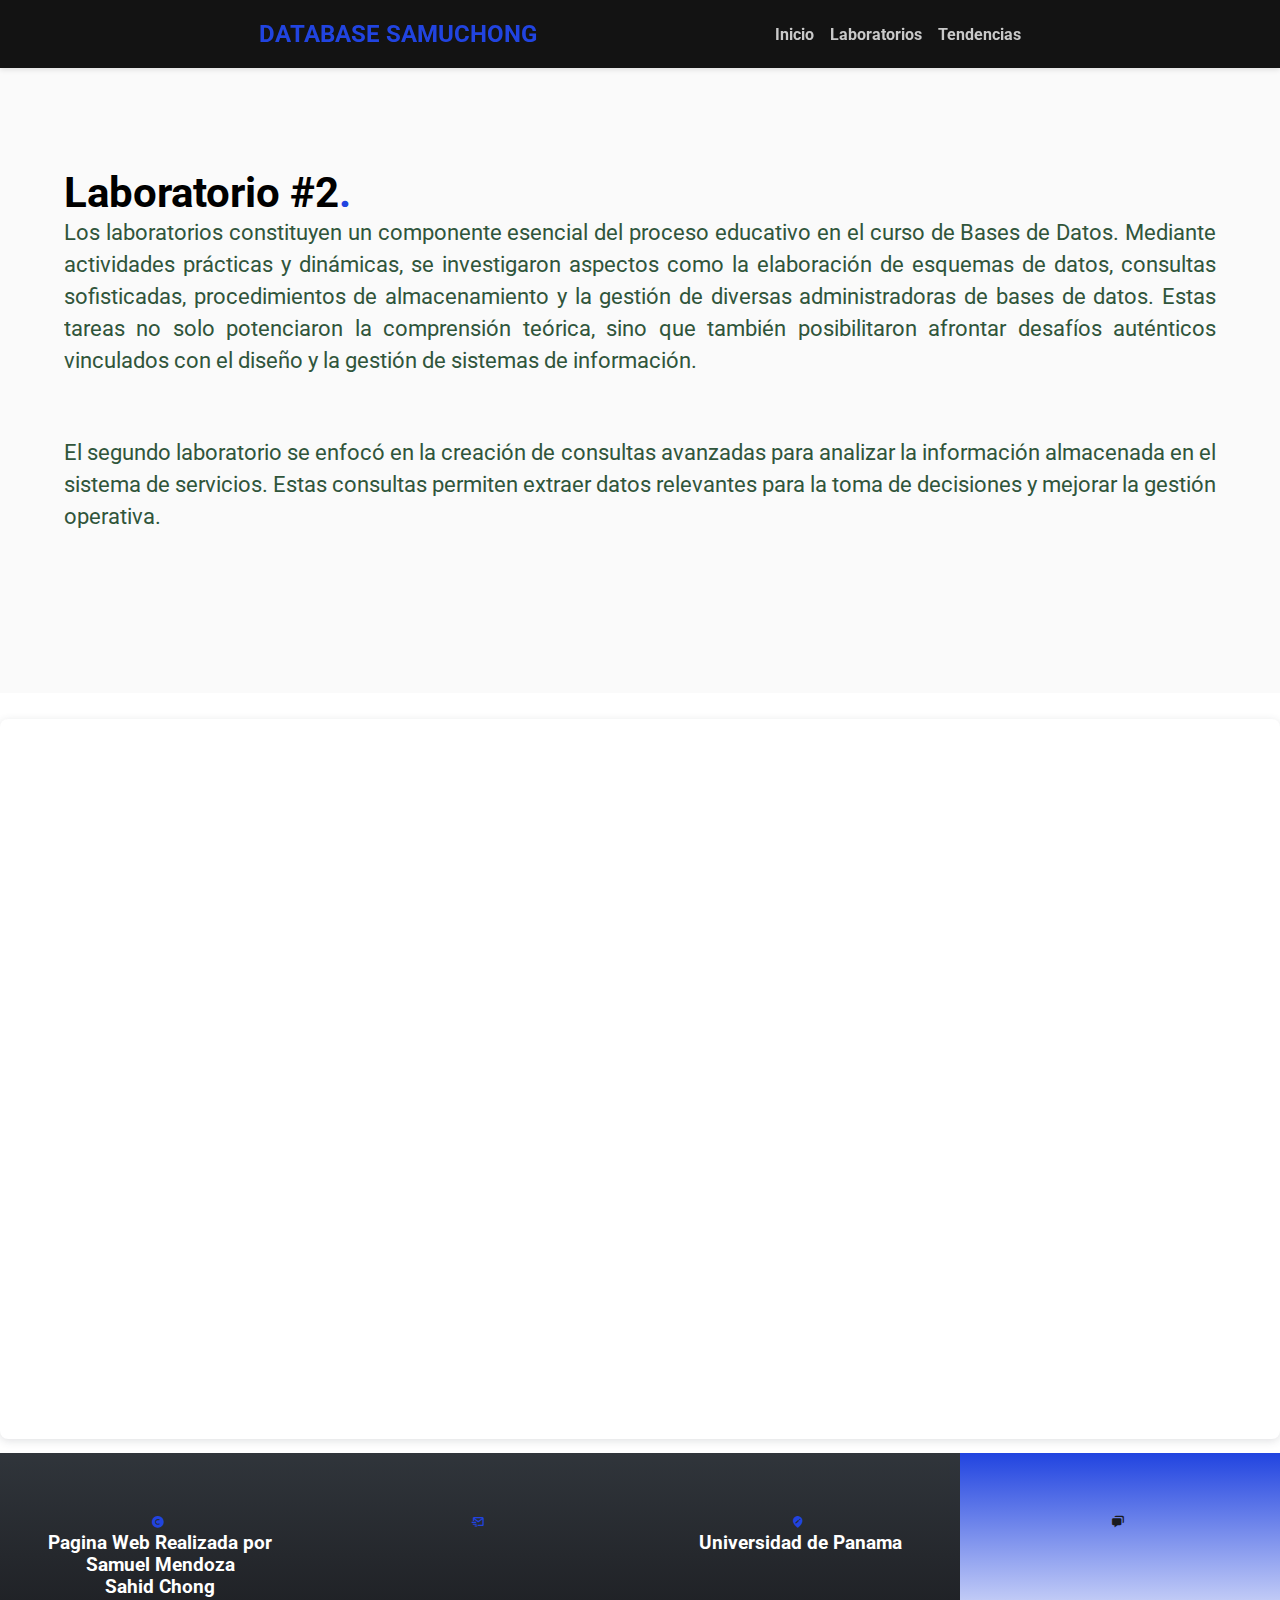
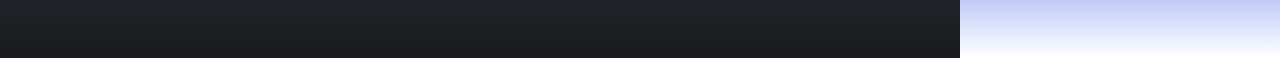
<file: lab2.html>
<!DOCTYPE html>
<html lang="es">
<head>
	<meta charset="utf-8">
	<meta name="viewport" content="width=device-width, initial-scale=1.0">
	<title>DATABASE SAMUCHONG</title>
	<link rel="stylesheet" type="text/css" href="css/style.css">
	<link href='https://unpkg.com/boxicons@2.1.2/css/boxicons.min.css' rel='stylesheet'>

</head>
<body>

<header class="">
    <header class="navbar">
		<div class="logo">DATABASE SAMUCHONG</div>
		<nav class="nav-links">
		<a href="index.html">Inicio</a>
		<div class="dropdown">
			<a href="#" class="dropdown-toggle">Laboratorios</a>
			<div class="dropdown-menu">
			<a href="asig.html">Asignacion #1</a>
			<a href="lab1.html">Lab 1</a>
			<a href="lab2.html">Lab 2</a>
			<a href="lab3.html">Lab 3</a>
			<a href="gestores.html">Gestores BD</a>
			<a href="bd.html">Base de datos</a>
			</div>
		</div>
		<div class="dropdown">
			<a href="#" class="dropdown-toggle">Tendencias</a>
			<div class="dropdown-menu">
			<a href="bdeducativa.html">Base de datos Educativa</a>
			<a href="ciudint.html">Ciudades Inteligentes</a>
			<a href="intelartif.html">Inteligencia Artificial</a>
			</div>
		</div>
		</nav>
		<button class="menu-toggle" aria-label="Toggle Menu">☰</button>
</header>

</header>
    <main>
	<section class="service">
		<div class="container">
			<h2 class="subtitle">Laboratorio #2<span class="point">.</span></h2>
			<p class="copy_section">Los laboratorios constituyen un componente esencial del proceso educativo en el curso de Bases de Datos. Mediante actividades prácticas y dinámicas, se investigaron aspectos como la elaboración de esquemas de datos, consultas sofisticadas, procedimientos de almacenamiento y la gestión de diversas administradoras de bases de datos. Estas tareas no solo potenciaron la comprensión teórica, sino que también posibilitaron afrontar desafíos auténticos vinculados con el diseño y la gestión de sistemas de información.</p>

            <p class="copy_section">El segundo laboratorio se enfocó en la creación de consultas avanzadas para analizar la información almacenada en el sistema de servicios. Estas consultas permiten extraer datos relevantes para la toma de decisiones y mejorar la gestión operativa.</p>
		</div>
	</section>

    <div style="position: relative; width: 100%; height: 0; padding-top: 56.2500%;
        padding-bottom: 0; box-shadow: 0 2px 8px 0 rgba(63,69,81,0.16); margin-top: 1.6em; margin-bottom: 0.9em; overflow: hidden;
        border-radius: 8px; will-change: transform;">
        <iframe loading="lazy" style="position: absolute; width: 100%; height: 100%; top: 0; left: 0; border: none; padding: 0;margin: 0;"
        src="https://www.canva.com/design/DAGWbea2jm0/l989L_z4apWRS3MnnCYlpQ/view?embed" allowfullscreen="allowfullscreen" allow="fullscreen">
        </iframe>
    </div>



	

</main>
	
	<footer class="footer">
	
		<div class="contact">
			<div class="item_contact">
				<i class='bx bxs-copyright contact_icon' ></i>
                <h3 class="contact_item">Pagina Web Realizada por</h3>
				<h3 class="contact_item">Samuel Mendoza</h3>
				<h3 class="contact_item">Sahid Chong</h3>
			</div>

			<div class="item_contact">
				<i class='bx bx-mail-send contact_icon' ></i>
				<h3 class="contact_item"></h3>
			</div>

			<div class="item_contact">
				<i class='bx bxs-edit-location contact_icon' ></i>
				<h3 class="contact_item">Universidad de Panama</h3>
			</div>

			<div class="item_contact item_contact--gold">
				<i class='bx bxs-chat contact_icon contact_icon--modifier' ></i>
				<h3 class="contact_item"></h3>
			</div>
		</div>
	</footer>

	<script src="script.js"></script>
</body>
</html>
</file>
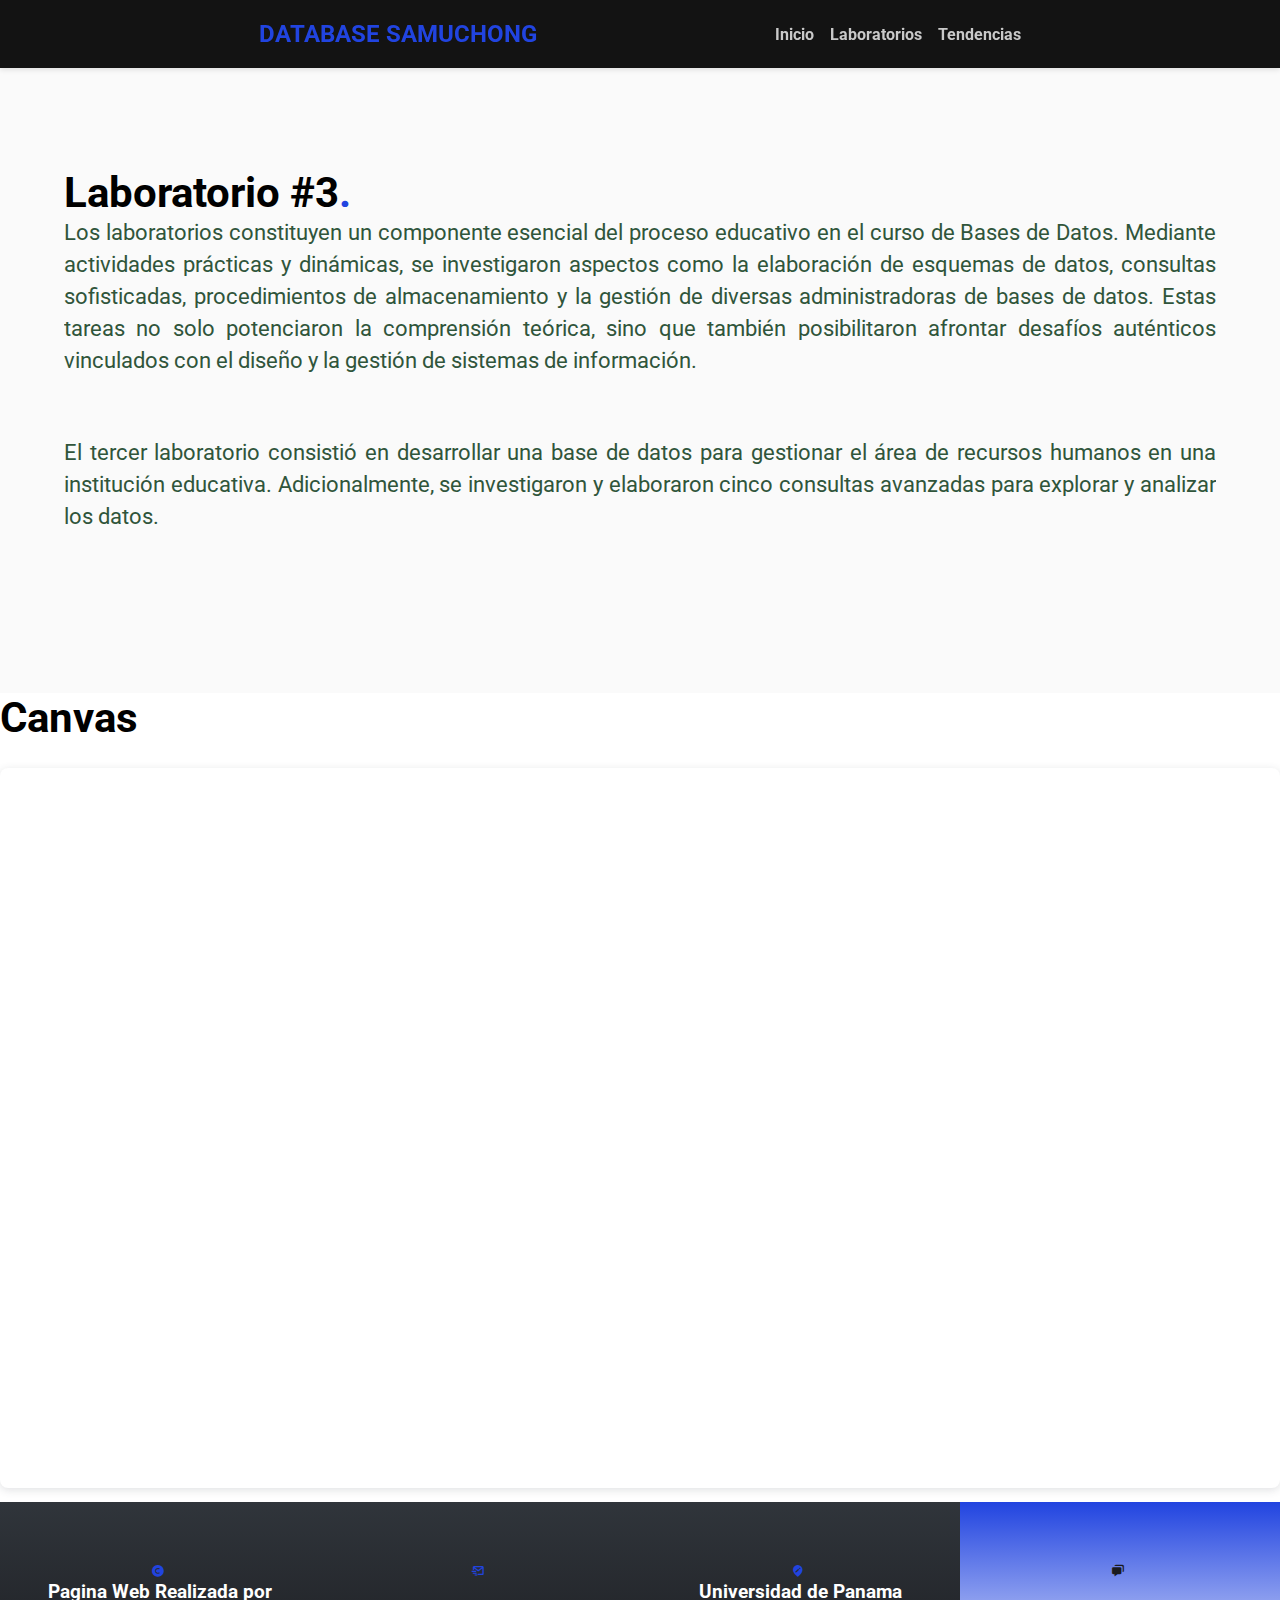
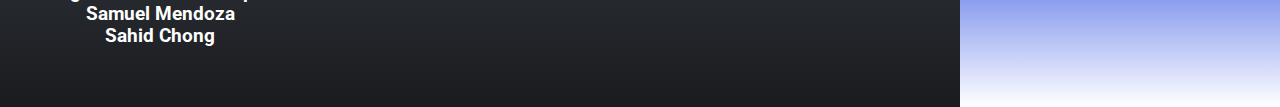
<file: lab3.html>
<!DOCTYPE html>
<html lang="es">
<head>
	<meta charset="utf-8">
	<meta name="viewport" content="width=device-width, initial-scale=1.0">
	<title>DATABASE SAMUCHONG</title>
	<link rel="stylesheet" type="text/css" href="css/style.css">
	<link href='https://unpkg.com/boxicons@2.1.2/css/boxicons.min.css' rel='stylesheet'>

</head>
<body>

<header class="">
    <header class="navbar">
		<div class="logo">DATABASE SAMUCHONG</div>
		<nav class="nav-links">
		<a href="index.html">Inicio</a>
		<div class="dropdown">
			<a href="#" class="dropdown-toggle">Laboratorios</a>
			<div class="dropdown-menu">
			<a href="asig.html">Asignacion #1</a>
			<a href="lab1.html">Lab 1</a>
			<a href="lab2.html">Lab 2</a>
			<a href="lab3.html">Lab 3</a>
			<a href="gestores.html">Gestores BD</a>
			<a href="bd.html">Base de datos</a>
			</div>
		</div>
		<div class="dropdown">
			<a href="#" class="dropdown-toggle">Tendencias</a>
			<div class="dropdown-menu">
			<a href="bdeducativa.html">Base de datos Educativa</a>
			<a href="ciudint.html">Ciudades Inteligentes</a>
			<a href="intelartif.html">Inteligencia Artificial</a>
			</div>
		</div>
		</nav>
		<button class="menu-toggle" aria-label="Toggle Menu">☰</button>
</header>

</header>
    <main>
	<section class="service">
		<div class="container">
			<h2 class="subtitle">Laboratorio #3<span class="point">.</span></h2>
			<p class="copy_section">Los laboratorios constituyen un componente esencial del proceso educativo en el curso de Bases de Datos. Mediante actividades prácticas y dinámicas, se investigaron aspectos como la elaboración de esquemas de datos, consultas sofisticadas, procedimientos de almacenamiento y la gestión de diversas administradoras de bases de datos. Estas tareas no solo potenciaron la comprensión teórica, sino que también posibilitaron afrontar desafíos auténticos vinculados con el diseño y la gestión de sistemas de información.</p>

            <p class="copy_section">El tercer laboratorio consistió en desarrollar una base de datos para gestionar el área de recursos humanos en una institución educativa. Adicionalmente, se investigaron y elaboraron cinco consultas avanzadas para explorar y analizar los datos.</p>
		</div>
	</section>

	<h2 class="subtitle">Canvas</h2>
	
	<div style="position: relative; width: 100%; height: 0; padding-top: 56.2500%;
	padding-bottom: 0; box-shadow: 0 2px 8px 0 rgba(63,69,81,0.16); margin-top: 1.6em; margin-bottom: 0.9em; overflow: hidden;
	border-radius: 8px; will-change: transform;">
	 <iframe loading="lazy" style="position: absolute; width: 100%; height: 100%; top: 0; left: 0; border: none; padding: 0;margin: 0;"
	   src="https://www.canva.com/design/DAGW-9H2mSg/JkBGc2Bg8Z7Py4jLrJf8Pg/view?embed" allowfullscreen="allowfullscreen" allow="fullscreen">
	 </iframe>
   </div>
   
</main>
	
	<footer class="footer">
	
		<div class="contact">
			<div class="item_contact">
				<i class='bx bxs-copyright contact_icon' ></i>
                <h3 class="contact_item">Pagina Web Realizada por</h3>
				<h3 class="contact_item">Samuel Mendoza</h3>
				<h3 class="contact_item">Sahid Chong</h3>
			</div>

			<div class="item_contact">
				<i class='bx bx-mail-send contact_icon' ></i>
				<h3 class="contact_item"></h3>
			</div>

			<div class="item_contact">
				<i class='bx bxs-edit-location contact_icon' ></i>
				<h3 class="contact_item">Universidad de Panama</h3>
			</div>

			<div class="item_contact item_contact--gold">
				<i class='bx bxs-chat contact_icon contact_icon--modifier' ></i>
				<h3 class="contact_item"></h3>
			</div>
		</div>
	</footer>

	<script src="script.js"></script>
</body>
</html>
</file>
<file: css/style.css>
@import url('https://fonts.googleapis.com/css2?family=Poppins:wght@400;500;600;700&family=Roboto:wght@300;400;700&display=swap');

:root{
	--gold: #2144e0;
	--gold2: #2144e0;
	--gray: #ffffff80;
	--gray2: #f7d9d990;
	--black1: #1a1b1f;
	--black2: #2144e0;
	--shadow: 0 8px 8px;
	--color_shadow: #00000033;
}


*{
	margin: 0;
	padding: 0;
	box-sizing: border-box;
}


body{
	font-family: 'Roboto', sans-serif;
}

.container{
	width: 90%;
	max-width: 1200px;
	margin: 0 auto;
	overflow: hidden;
	padding: 100px 0;
	height: auto;
}

.container--modifier{
	width: 60%;
}

.hero {
	width: 100%;
	min-height: 100vh;
	background: linear-gradient(180deg, #30353B 0%, #1a1b1f 100%);
}


/* NAVEGADOR */
.navbar {
    position: sticky;
    top: 0;
    display: flex;
    justify-content: space-evenly;
    align-items: center;
    background-color: #131313;
    padding: 0.5rem 1rem;
    box-shadow: 0 2px 5px rgba(0, 0, 0, 0.1);
    z-index: 1000;
    padding: 20px;
}

.logo {
    font-size: 1.5rem;
    font-weight: bold;
    color: #2144e0;
}

.nav-links {
    display: flex;
    gap: 1rem;
}

.nav-links a {
    text-decoration: none;
    color: #c9c9c9;
    font-size: 1rem;
    transition: color 0.3s ease;
    font-weight: bold;
}

.nav-links a:hover {
    color: #2144e0;
}

  /* Dropdown Menu Styles */
.dropdown {
    position: relative;
}

.dropdown .dropdown-toggle {
    cursor: pointer;
}

.dropdown-menu {
    display: none;
    position: absolute;
    top: 100%;
    left: 0;
    background-color: #2144e0;
    box-shadow: 0 2px 5px rgba(0, 0, 0, 0.1);
    padding: 0.5rem 20px;
    z-index: 1000;
}

.dropdown-menu a {
    padding: 0.5rem 1rem;
    display: block;
    text-decoration: none;
    color: #fff;
    font-size: 0.9rem;
    transition: background-color 0.3s ease;
}

.dropdown-menu a:hover {
    background-color: #f1f1f1;
}

.dropdown:hover .dropdown-menu {
    display: block;
}

  /* Menu Toggle Button for Mobile */
.menu-toggle {
    display: none;
    font-size: 1.5rem;
    background: none;
    border: none;
    cursor: pointer;
    color: #333;
}

.link{
	display: inline-block;
	color: inherit;
	text-decoration: none;
	font-weight: 300;
	padding: 10px;
}

.link--active{
	color: #2144e0;
}

.point{
	color: #2144e0;
}

.hero_main{
	height: calc(100vh - 70px);
	display: flex;
	justify-content: space-between;
	align-items: center;
	padding: 0;
}

.hero_info{
	height: calc(100vh - 70px);
	display: flex;
	justify-content: space-between;
	align-items: center;
	padding: 0;
}


.mockup{
	object-fit: cover;
	width: 70%;
	max-height: 90vh;
 /*	height: calc(100vh - 70px); */
}

.hero_texto{
	width: 48%;
}

.title{
	font-size: 56px;
	font-weight: 300;
	color: #fff;
}

.title--active{
	color: #2144e0;
	font-weight: 700;
}

.copy{
	font-size: 24px;
	color: #ffffff80;
	text-shadow: 0 8px 8px #00000033;
	margin: 15px 0;
}
.copy_active{
	font-weight: 700;
}

.cta{
	padding: 20px 30px;
	display: inline-block;
	background: linear-gradient(180deg, #2144e0, #fff 100%);
	text-decoration: none;
	color: #30553B;
	font-weight: 700;
	box-shadow: 0 8px 8px #00000033;
	border-radius: 6px;
}

/* SERVICES */

.service{
	background: #fafafa;
}

.subtitle{
	font-size: 42px;
}

.subtitle--modifier{
	text-align: center;
	margin-bottom: 16px;
}

.copy_section{
	color: #30553B;
	font-size: 22px;
	line-height: 32px;
	margin-bottom: 60px;
	text-align: justify;
}

.copy_section--modifier{
	text-align: center;
	margin-bottom: 32px;
}

.container_cards{
	display: flex;
	justify-content: space-between;
	flex-wrap: wrap;
}

.card{
	width: 30%;
	padding: 30px 0;
	overflow: hidden;
	background: linear-gradient(180deg, #30353B 0%, #1a1b1f 100%);
	border-radius: 10px;
	position: relative;
	text-align: right;
	margin-bottom: 60px;
	box-shadow: 0 0 6px #00000033;

}

.card_img{
	text-align: left;
	width: 95%;
	height: 200px;
	object-fit: cover;
	border-radius: 10px 0 0 10px;
}

.cards_text{
	text-align: left;
	width: 90%;
	margin: 0 auto;
}

.card_list{
	color: #2144e0;
	font-weight: 700;
	margin: 25px 0 12px;
	font-size: 18px;

}

.card_title{
	font-size: 40px;
	color: #fff;
	margin-bottom: 8px;
}

.card_copy{
	color: #f7d9d990;
	margin-bottom: 16px;
}

.card_buttom{
	display: block;
	background: linear-gradient(180deg, #2144e0 0%, #2144e0 100%);
	border-radius: 6px;
	text-decoration: none;
	width: 100%;
	color: #1a1b1f;
	font-weight: 700;
	text-align: center;
	padding: 12px 0;
}

.card_date{
	color: #2144e0;
	font-size: 18px;
	font-weight: bold;
	margin-bottom: 16px;
}

.container-bg{
	display: flex;
	justify-content: space-between;
	align-items: center;
	flex-wrap: wrap;
}


.background{
	width: 68%;
	height: 290px;
	border-radius: 10px;
	position: relative;
	margin-bottom: 60px;
}

.background_img{
	width: 100%;
	height: 100%;
	object-fit: cover;
	border-radius: inherit;
}

.background_text{
	position: absolute;
	width: 100%;
	bottom: 30px;
	left: 15px;
	color: #fff;
}

.background_title{
	font-size: 24px;
	margin-bottom: 4px;
}

.testimony{
	background: #fafafa;
}

.testimony-container{
	display: flex;
	justify-content: space-between;
	align-items: center;
	flex-wrap: wrap;
}

.testimony_card{
	width: 30%;
	height: 500px;
	background: linear-gradient(180deg, #30353B 0%, #1a1b1f 100%);
	position: relative;
	margin-bottom: 30px;
	border-radius: 10px;
}

.testimony_img{
	width: 100%;
	height: 100%;
	border-radius: inherit;
	object-fit: cover;
	object-position: center top;
}

.testimony_copy{
	position: absolute;
	bottom: 20px;
	left: 5%;
	width: 90%;
	background: linear-gradient(180deg, #30353B 0%, #1a1b1f 100%);
	color: #fff;
	margin: 0 auto;
	border-radius: 10px;
	box-shadow: 0 0 6px #00000033;
	padding: 15px 8px;
	display: flex;
	align-items: center;
}

.testimony_copy--modifier{
	background: none;
	box-shadow: none;
}

.testimony_logo{
	font-size: 40px;
	margin-right: 15px;
	display: inline-block;
}

.testimony_name{
	font-size: 24px;
	line-height: 28px;
}

.testimony_position{
	color: #ffffff80;
}

.testimony_text{
	padding: 40px 0;
	width: 90%;
	margin: 0 auto;
	color: #fff;
}

.google_logo{
	margin-bottom: 20px;
	color: #fff;

}

.testimony_history{
	font-size: 21px;
	font-weight: 300;
}

.testimony_info{
	width: 70%;
}

.logo--picture{
	width: 40%;
	height: 100px;
	object-fit: cover;
	border-radius: 50%;
	object-position: center top;
}

/* check */

.check{
	display: flex;
	justify-content: space-evenly;
	flex-wrap: wrap;
	margin: 0 auto;
}

.check_item{
	width: 30%;
	padding-right: 10px;
	display: flex;
	border-right: 2px solid #30553B;
}

.bx-check{
	background: linear-gradient(180deg, #30353B 0%, #1a1b1f 100%);
	display: inline-block;
	width: 40px;
	height: 40px;
	text-align: center;
	margin-right: 20px;
	color: #fff;
	border-radius: 50%;
	font-size: 40px;
}

.check_number{
	font-weight: 700;
}

.check_copy{
	font-weight: 300;
}

.newsletter{
	margin: 0 auto;
	width: 60%;
	margin-top: 40px;
	height: auto;
	font-family: inherit;
	position: relative;
	border-radius: 6px;
}

.newsletter--modifier{
	margin: 0;
	width: 80%;
}

.newsletter_input{
	width: 100%;
	height: 100%;
	padding: 22px 10px;
	outline: none;
	font-family: inherit;
	border-radius: 6px;
	border: 1px solid #1a1b1f;
}

.newsletter_submit{
	position: absolute;
	right: 8px;
	top: 10%;
	height: 80%;
	background: linear-gradient(180deg, #30353B 0%, #1a1b1f 100%);
	color: #fff;
	padding: 0 15px;
	border: none;
	border-radius: 6px;
	font-family: inherit;
	font-weight: 700;
	cursor: pointer;
}

/* footer */

.footer {
	background: #fafafa;

}

.footer_caption{
	display: flex;
	flex-wrap: wrap-reverse;
	justify-content: space-between;
}

.title_footer{
	font-size: 24px;
	margin-bottom: 32px;
}

.download{
	width: 50%;
}

.download_app{
	display: flex;
}

.download_item{
	display: flex;
	padding: 18px 12px;
	border-radius: 6px;
	border: 1px solid #30553B;
	width: 42%;
	align-items: center;
	margin-right: 20px;
	margin-bottom: 16px;
}

.download_logo{
	font-size: 40px;
	margin-right: 20px;
}

.download_title{
	font-size: 18px;
}

.footer_copy{
	width: 100%;
	color: #30553B;
	display: flex;
	flex-wrap: wrap;
}

.copyright{
	width: 100%;
}

.politica_privacidad{
	color: inherit;
	text-decoration: none;
	display: inline-block;
	margin-top: 10px; 
}

.politica_privacidad{
	text-decoration: underline;
}

.politica_privacidad--margin{
	margin-right: 10px;
}

.get_email{
	width: 50%;
}

.socialmedia{
	margin-top: 24px;
	display: flex;
	color: #30553B;
}

.socialmedia_icon{
	font-size: 18px;
	margin-right: 30px;
	display: inline-block;
}

.socialmedia_legend{
	color: #30553B;
	margin-right: 16px;
}

.contact{
	display: flex;
	width: 100%;
	flex-wrap: wrap;
	color: #fff;
}

.item_contact{
	width: 25%;
	padding: 60px 0;
	text-align: center;
	background: linear-gradient(180deg, #30353B 0%, #1a1b1f 100%);
}

.item_contact--gold{
	background: linear-gradient(180deg, #2144e0 0%, #fff 100%);
	color: #1a1b1f;
}

.contact_icon{
	font-size: 14px;
	color: #2144e0;
	line-height: 20px;
	margin-right: 4px;
}

.contact_icon--modifier{
	color: #1a1b1f;
}

.contact_title{
	font-size: 16px;
	line-height: 20px;
}


@media (max-width: 768px) {
    .nav-links {
    display: none;
    flex-direction: column;
    background-color: #fff;
    position: absolute;
    top: 100%;
    right: 0;
    left: 0;
    box-shadow: 0 2px 5px rgba(0, 0, 0, 0.1);
    padding: 20px;
    }

    .nav-links a {
    padding: 1rem;
    text-align: center;
    border-bottom: 1px solid #f1f1f1;
    }

.nav-links a:last-child {
    border-bottom: none;
}

.menu-toggle {
    display: block;
}

.nav-links.active {
    display: flex;
}

.dropdown-menu {
    position: relative;
    box-shadow: none;
}

.dropdown:hover .dropdown-menu {
    display: none;
}
}

/* Ajustes para pantallas pequeñas */
@media (max-width: 1024px) {
    .container {
        width: 95%;
        padding: 50px 0;
    }

    .hero_main {
        flex-direction: column;
        align-items: center;
        text-align: center;
    }

    .hero_texto {
        width: 100%;
    }

    .mockup {
        width: 90%;
        margin-top: 20px;
    }
}

@media (max-width: 768px) {
    .container_cards {
        flex-direction: column;
        align-items: center;
    }

    .card {
        width: 100%;
        margin-bottom: 30px;
    }

    .card_img {
        height: auto;
        max-height: 300px;
    }

    .container-bg {
        flex-direction: column;
    }

    .background {
        width: 100%;
        height: auto;
    }
}

@media (max-width: 480px) {
    .title {
        font-size: 32px;
    }

    .copy {
        font-size: 18px;
    }

    .subtitle {
        font-size: 28px;
    }

    .card_title {
        font-size: 24px;
    }

    .card_copy {
        font-size: 14px;
    }
}
</file>
